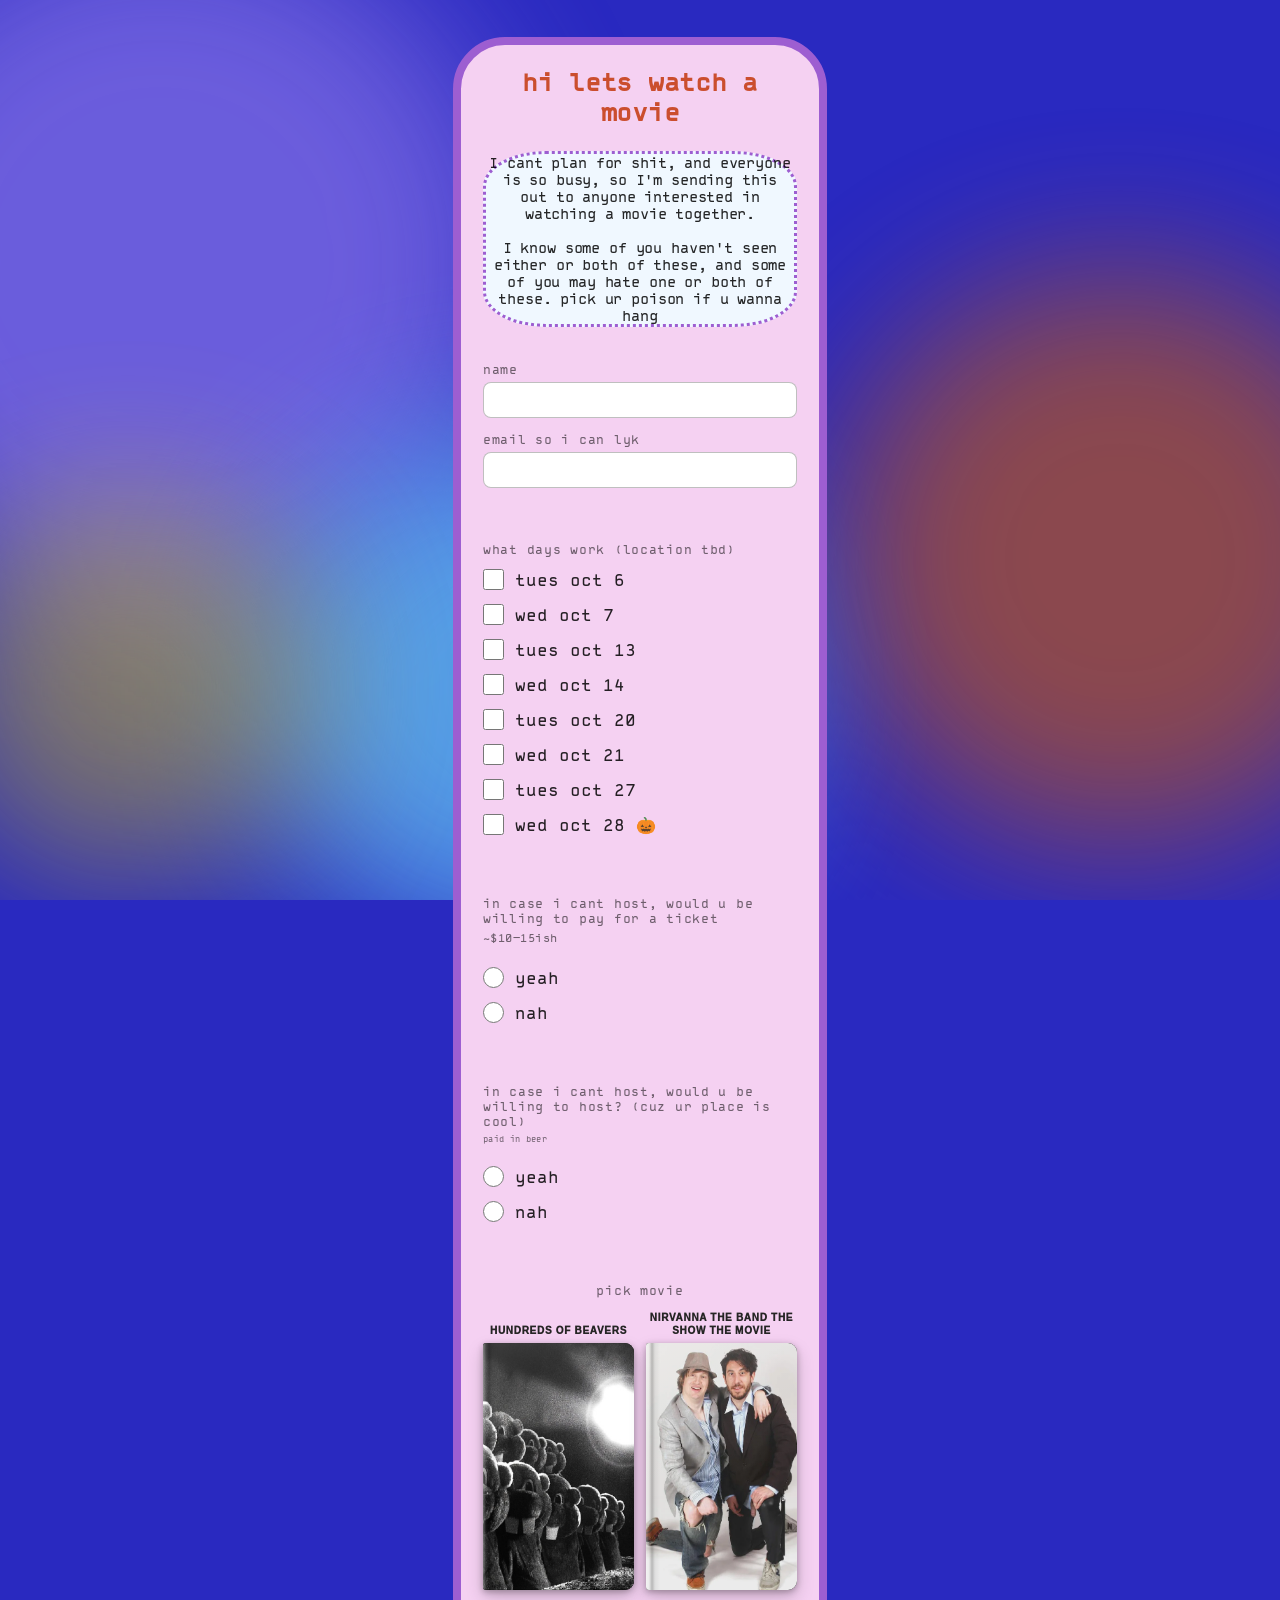
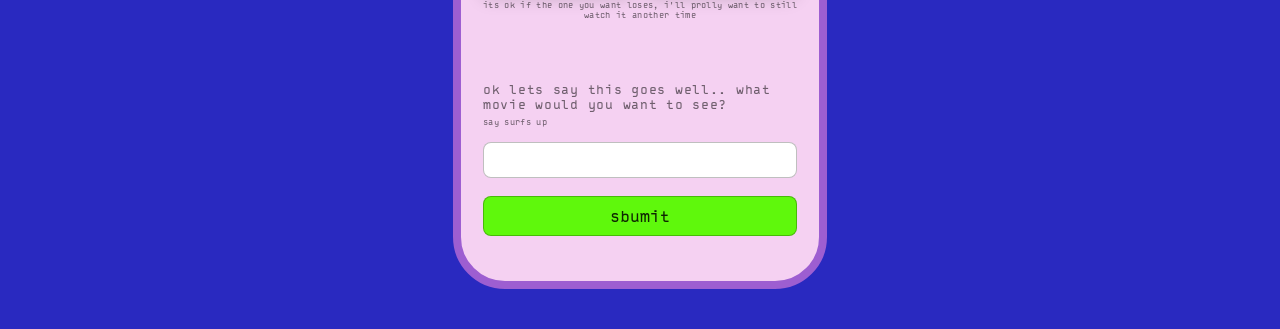
<file: events/index.html>
<!DOCTYPE html>
<html lang="en">
<head>
    <meta charset="UTF-8">
    <meta name="viewport" content="width=device-width, initial-scale=1.0">
    <title>movie night 1</title>

    <!-- Google Analytics GA4 -->
    <script async src="https://www.googletagmanager.com/gtag/js?id=G-HY2PLLJWGS"></script>
    <script>
      window.dataLayer = window.dataLayer || [];
      function gtag(){ dataLayer.push(arguments); }
      gtag('js', new Date());
      gtag('config', 'G-HY2PLLJWGS');
    </script>

    <link rel="icon" type="image/png" href="../img/favicon_design.png">
    <link rel="stylesheet" href="style.css">

    <!-- link previews (imessage, slack, discord, etc.)
         og:image and og:url MUST be absolute - relative paths break previews -->
    <meta name="description" content="pick a day, pick a movie. rsvp for movie night 1">
    <meta property="og:type" content="website">
    <meta property="og:site_name" content="seena.design">
    <meta property="og:title" content="movie night 1">
    <meta property="og:description" content="pick a day, pick a movie. rsvp for movie night 1">
    <meta property="og:url" content="https://www.seena.design/events/">
    <meta property="og:image" content="https://www.seena.design/events/img/socialimage_movienight.png">
    <meta property="og:image:width" content="1201">
    <meta property="og:image:height" content="631">
    <meta property="og:image:alt" content="movie night 1">
    <meta name="twitter:card" content="summary_large_image">

    <style>
        /* ── Form: base ── */
        .event-form {
            /* gap between sections: name/email - days - movies */
            --section-gap: 54px;
            text-align: left;
            font-family: 'TypestarOCR', monospace;
            margin-top: 15px;
        }

        .f-row { margin-bottom: 14px; }

        .f-label,
        .f-legend {
            display: block;
            font-size: 12px;
            letter-spacing: 0.06em;
            color: rgba(0, 0, 0, 0.55);
            margin-bottom: 5px;
        }

        .f-input {
            width: 100%;
            font-family: inherit;
            font-size: 15px;
            padding: 8px 10px;
            border: 1.5px solid rgba(0, 0, 0, 0.25);
            border-radius: 8px;
            background: #fff;
            color: rgba(0, 0, 0, 0.85);
        }

        .f-input:focus-visible {
            outline: 2px solid #9d5ed1;
            outline-offset: 1px;
        }

        .f-group {
            border: none;
            margin: var(--section-gap) 0;
        }

        /* ── Form: date checkboxes (barebones) ── */
        .f-check, .radio {
            display: flex;
            align-items: center;
            gap: 11px;
            font-size: 16px;
            color: rgba(0, 0, 0, 0.85);
            padding: 7px 0;
            cursor: pointer;
        }

        .f-check input, .radio input {
            width: 21px;
            height: 21px;
            flex: none;
            accent-color: #9d5ed1;
            cursor: pointer;
        }

        /* ── Form: movie picker ── */
        .covers {
            display: grid;
            grid-template-columns: 1fr 1fr;
            gap: 12px;
        }

        .cover {
            display: block;
            cursor: pointer;
            -webkit-tap-highlight-color: transparent;
        }

        /* real radio, kept for a11y + keyboard, visually gone */
        .cover input {
            position: absolute;
            opacity: 0;
            width: 1px;
            height: 1px;
            pointer-events: none;
        }

        .cover-title {
            display: flex;
            align-items: flex-end;
            justify-content: center;
            min-height: 3.4em;
            font-family: 'arial';
            font-size: 10px;
            font-weight: 1000;
            line-height: 1.25;
            letter-spacing: 0.07em;
            text-transform: uppercase;
            text-align: center;
            color: rgb(38, 37, 37);
            margin-bottom: 6px;
            transition: color 0.2s;
        }

        .cover-art {
            position: relative;
            display: block;
            aspect-ratio: 492 / 804;
            border-radius: 3px 9px 9px 3px;
            overflow: hidden;
            background: #000;
            box-shadow: 0 2px 6px rgba(0, 0, 0, 0.28),
                        0 8px 18px rgba(0, 0, 0, 0.18);
            transition: transform 0.25s ease, box-shadow 0.25s ease,
                        filter 0.25s ease, opacity 0.25s ease;
        }

        .cover-art img {
            display: block;
            width: 100%;
            height: 100%;
            object-fit: cover;
            /* framing knobs: zoom creates the crop room that x/y shift into.
               keep zoom high enough that the shift never exposes an edge. */
            transform: scale(var(--img-zoom, 1))
                       translate(var(--img-x, 0), var(--img-y, 0));
        }

        /* nudge nirvanna's framing right */
        .cover-art--ntbtstm img {
            --img-zoom: 1.14;
            --img-x: 5%;
        }

        /* plastic case: left hinge/spine + permanent top gloss */
        .cover-art::before {
            content: '';
            position: absolute;
            inset: 0;
            z-index: 2;
            pointer-events: none;
            background:
                linear-gradient(90deg,
                    rgba(255, 255, 255, 0.38) 0px,
                    rgba(255, 255, 255, 0.05) 3px,
                    rgba(0, 0, 0, 0.22) 6px,
                    rgba(0, 0, 0, 0.05) 9px,
                    rgba(0, 0, 0, 0) 14px),
                linear-gradient(160deg,
                    rgba(255, 255, 255, 0.22) 0%,
                    rgba(255, 255, 255, 0.04) 32%,
                    rgba(255, 255, 255, 0) 55%);
        }

        /* the shine sweep */
        .cover-art::after {
            content: '';
            position: absolute;
            top: -60%;
            bottom: -60%;
            left: -40%;
            width: 45%;
            z-index: 3;
            pointer-events: none;
            transform: translateX(-260%) rotate(18deg);
            background: linear-gradient(90deg,
                rgba(255, 255, 255, 0) 0%,
                rgba(255, 255, 255, 0.10) 35%,
                rgba(255, 255, 255, 0.70) 50%,
                rgba(255, 255, 255, 0.10) 65%,
                rgba(255, 255, 255, 0) 100%);
            transition: transform 0.75s cubic-bezier(0.25, 0.6, 0.3, 1);
        }

        .cover:hover .cover-art::after,
        .cover input:focus-visible ~ .cover-art::after,
        .cover input:checked ~ .cover-art::after {
            transform: translateX(520%) rotate(18deg);
        }

        .cover:hover .cover-art {
            transform: translateY(-3px);
            box-shadow: 0 4px 10px rgba(0, 0, 0, 0.30),
                        0 14px 26px rgba(0, 0, 0, 0.22);
        }

        .cover input:checked ~ .cover-art {
            transform: translateY(-3px);
            box-shadow: 0 0 0 3px #9d5ed1,
                        0 4px 10px rgba(0, 0, 0, 0.30),
                        0 14px 26px rgba(0, 0, 0, 0.20);
        }

        .cover input:checked ~ .cover-title {
            color: rgba(195, 55, 12, 0.95);
        }

        .cover input:focus-visible ~ .cover-art {
            outline: 2px solid #9d5ed1;
            outline-offset: 3px;
        }

        /* dim the one you didn't pick */
        .covers:has(input:checked) .cover:not(:has(input:checked)) .cover-art {
            filter: saturate(0.55) brightness(0.82);
            opacity: 0.75;
        }

        /* ── Form: submit ── */
        .f-submit {
            width: 100%;
            font-family: inherit;
            font-size: 15px;
            padding: 10px;
            margin-top: 4px;
            border: 1.5px solid rgba(0, 0, 0, 0.25);
            border-radius: 8px;
            background: #5ff80c;
            color: rgba(0, 0, 0, 0.85);
            cursor: pointer;
        }

        .f-status {
            font-size: 13px;
            text-align: center;
            margin-top: 8px;
            min-height: 1.2em;
            color: rgba(0, 0, 0, 0.6);
        }



        /* ── Form: notes under a legend ── */
        .f-note {
            font-family: inherit;
            font-size: 11px;
            letter-spacing: 0.04em;
            color: rgba(0, 0, 0, 0.55);
            margin-bottom: 8px;
        }

        /* ── Form: failed state ── edit these ── */
        .f-error {
            display: none;
            align-items: center;
            gap: 9px;
            font-family: inherit;
            font-size: 12px;
            letter-spacing: 0.04em;
            color: #c3370c;
            margin-top: 6px;
        }

        /* .is-invalid is added/removed by the validation script below */
        .is-invalid .f-error { display: flex; }

        .f-error-img {
            width: 48px;
            height: auto;
            flex: none;
        }

        .is-invalid .f-error-img { animation: hamter-pop 0.32s ease-out; }

        @keyframes hamter-pop {
            0%   { transform: scale(0.4) rotate(-12deg); opacity: 0; }
            70%  { transform: scale(1.08) rotate(3deg); }
            100% { transform: scale(1) rotate(0); opacity: 1; }
        }

        .is-invalid .f-input {
            border-color: #c3370c;
            background: #fff6f3;
        }

        .is-invalid .f-label,
        .is-invalid .f-legend { color: #c3370c; }

        /* the movie radios are visually hidden, so the error shows on the
           group instead of trying to point at a 1px invisible input */
        .f-group[data-field="movie"].is-invalid .covers {
            outline: 2px dashed #c3370c;
            outline-offset: 8px;
        }

        .f-group[data-field="movie"].is-invalid .f-error { justify-content: center; }

        @media (prefers-reduced-motion: reduce) {
            .cover-art,
            .cover-art::after { transition: none; }
            .is-invalid .f-error-img { animation: none; }
        }
    </style>
</head>
<body>

    <!-- Ambient blob background -->
    <div class="bg-blobs">
        <div class="blob blob-1"></div>
        <div class="blob blob-2"></div>
        <div class="blob blob-3"></div>
        <div class="blob blob-4"></div>
    </div>

    <!-- Card -->
    <div class="card-wrapper">
        <div class="links-card">

            <p class="card-header">hi lets watch a movie</p>
            <div class="card-subtitle"><p> I cant plan for shit, and everyone is so busy, so I'm sending this out to anyone interested in watching a movie together.
            <br><br>I know some of you haven't seen either or both of these, and some of you may hate one or both of these. pick ur poison if u wanna hang
            </p></div>

            <form class="event-form" id="event-form" novalidate>

                <div class="f-row" data-field="fname">
                    <label class="f-label" for="fname">name</label>
                    <input class="f-input" type="text" id="fname" name="fname" required>
                    <p class="f-error">
                        <img class="f-error-img" src="img/dv_hamter.png" alt="" aria-hidden="true">
                        <span class="f-error-msg"></span>
                    </p>
                </div>

                <div class="f-row" data-field="email">
                    <label class="f-label" for="email">email so i can lyk</label>
                    <input class="f-input" type="email" id="email" name="email" required>
                    <p class="f-error">
                        <img class="f-error-img" src="img/dv_hamter.png" alt="" aria-hidden="true">
                        <span class="f-error-msg"></span>
                    </p>
                </div>

                <fieldset class="f-group" data-field="dates" role="group" aria-required="true">
                    <legend class="f-legend">what days work (location tbd)</legend>
                    <label class="f-check"><input type="checkbox" name="dates" value="Tues Oct 6"> tues oct 6</label>
                    <label class="f-check"><input type="checkbox" name="dates" value="Wed Oct 7"> wed oct 7</label>
                    <label class="f-check"><input type="checkbox" name="dates" value="Tues Oct 13"> tues oct 13</label>
                    <label class="f-check"><input type="checkbox" name="dates" value="Wed Oct 14"> wed oct 14</label>
                    <label class="f-check"><input type="checkbox" name="dates" value="Tues Oct 20"> tues oct 20</label>
                    <label class="f-check"><input type="checkbox" name="dates" value="Wed Oct 21"> wed oct 21</label>
                    <label class="f-check"><input type="checkbox" name="dates" value="Tues Oct 27"> tues oct 27</label>
                    <label class="f-check"><input type="checkbox" name="dates" value="Wed Oct 28"> wed oct 28 &#127875;</label>
                    <p class="f-error">
                        <img class="f-error-img" src="img/dv_hamter.png" alt="" aria-hidden="true">
                        <span class="f-error-msg"></span>
                    </p>
                </fieldset>

                <fieldset class="f-group" data-field="money" role="radiogroup" aria-required="true">
                    <legend class="f-legend">in case i cant host, would u be willing to pay for a ticket</legend>
                    <p class="f-note" style="margin-bottom: 15px;">~$10-15ish</p>
                    <label class="radio"><input type="radio" name="money" value="yeah"> yeah</label>
                    <label class="radio"><input type="radio" name="money" value="nah"> nah</label>
                    <p class="f-error">
                        <img class="f-error-img" src="img/dv_hamter.png" alt="" aria-hidden="true">
                        <span class="f-error-msg"></span>
                    </p>
                </fieldset>

                <fieldset class="f-group" data-field="host" role="radiogroup" aria-required="true">
                    <legend class="f-legend">in case i cant host, would u be willing to host? (cuz ur place is cool)</legend>
                    <p class="f-note" style="margin-bottom: 15px; font-size: 8px;">paid in beer</p>
                    <label class="radio"><input type="radio" name="host" value="yeah"> yeah</label>
                    <label class="radio"><input type="radio" name="host" value="nah"> nah</label>
                    <p class="f-error">
                        <img class="f-error-img" src="img/dv_hamter.png" alt="" aria-hidden="true">
                        <span class="f-error-msg"></span>
                    </p>
                </fieldset>

                <fieldset class="f-group" data-field="movie" role="radiogroup" aria-required="true">
                    <legend class="f-legend" style="text-align: center;">pick movie</legend>
                    <div class="covers">

                        <label class="cover">
                            <input type="radio" name="movie" value="hobv" required>
                            <span class="cover-title">hundreds of beavers</span>
                            <span class="cover-art">
                                <img src="img/hobv.png" alt="beavers">
                            </span>
                        </label>

                        <label class="cover">
                            <input type="radio" name="movie" value="ntbtstm">
                            <span class="cover-title">nirvanna the band the show the movie</span>
                            <span class="cover-art cover-art--ntbtstm">
                                <img src="img/ntbtstm.png" alt="ntbtstm">
                            </span>
                        </label>
                    </div>
                    <p class="f-note" style="text-align: center; font-size: 8px; margin-top: 10px;">its ok if the one you want loses, i'll prolly want to still watch it another time</p>
                    <p class="f-error">
                        <img class="f-error-img" src="img/dv_hamter.png" alt="" aria-hidden="true">
                        <span class="f-error-msg"></span>
                    </p>
                </fieldset>

                <div class="f-row" data-field="suggestion">
                    <label class="f-label" for="suggestion">ok lets say this goes well.. what movie would you want to see?</label>
                    <p class="f-note" style="margin-bottom: 15px; font-size: 8px;">say surfs up</p>
                    <input class="f-input" type="text" id="suggestion" name="suggestion">
                </div>

                <button class="f-submit" type="submit">sbumit</button>
                <p class="f-status" id="form-status" role="status"></p>

            </form>

            

        </div>
    </div>


    <script>
        (function () {
            // Zapier Catch Hook. Empty string = skip the POST and just
            // go to submitted.html (useful when testing the page offline).
            const HOOK_URL = 'https://hooks.zapier.com/hooks/catch/26799192/4drdy7u/';

            const form = document.getElementById('event-form');
            const status = document.getElementById('form-status');
            const nameEl = document.getElementById('fname');
            const emailEl = document.getElementById('email');

            const field = (name) => form.querySelector('[data-field="' + name + '"]');
            const picked = (name) => !!form.querySelector('input[name="' + name + '"]:checked');

            // edit the messages here
            const checks = [
                { group: field('fname'), msg: 'gonna need a name',
                  ok: () => nameEl.value.trim() !== '' },
                { group: field('email'), msg: 'gonna need a valid email',
                  // type="email" still gives us format checking under novalidate
                  ok: () => emailEl.value.trim() !== '' && emailEl.checkValidity() },
                { group: field('dates'), msg: 'cmon pick at least one day',
                  ok: () => form.querySelectorAll('input[name="dates"]:checked').length > 0 },
                { group: field('money'), msg: 'yeah or nah ??',
                  ok: () => picked('money') },
                { group: field('host'), msg: 'yeah or nah ?',
                  ok: () => picked('host') },
                { group: field('movie'), msg: 'pick movieeeee',
                  ok: () => picked('movie') }
            ];

            let attempted = false;

            function validate() {
                let valid = true;
                checks.forEach((c) => {
                    const good = c.ok();
                    c.group.classList.toggle('is-invalid', !good);
                    c.group.querySelector('.f-error-msg').textContent = good ? '' : c.msg;
                    c.group.querySelectorAll('input').forEach((i) => {
                        i.setAttribute('aria-invalid', good ? 'false' : 'true');
                    });
                    if (!good) valid = false;
                });
                return valid;
            }

            form.addEventListener('submit', function (e) {
                e.preventDefault();
                attempted = true;

                if (!validate()) {
                    const first = form.querySelector('.is-invalid');
                    if (first) first.scrollIntoView({ behavior: 'smooth', block: 'center' });
                    return;
                }

                if (!HOOK_URL) {
                    window.location.href = 'submitted.html';
                    return;
                }

                const btn = form.querySelector('.f-submit');
                btn.disabled = true;
                status.textContent = 'sending...';

                const movieEl = form.querySelector('input[name="movie"]:checked');
                const dates = Array.prototype.slice
                    .call(form.querySelectorAll('input[name="dates"]:checked'))
                    .map(function (i) { return i.value; })
                    .join(', ');

                // URLSearchParams posts as form-encoded, which is a "simple"
                // request - no CORS preflight, and Zapier splits it into fields
                const body = new URLSearchParams({
                    name: nameEl.value.trim(),
                    email: emailEl.value.trim(),
                    dates: dates,
                    would_pay: form.querySelector('input[name="money"]:checked').value,
                    would_host: form.querySelector('input[name="host"]:checked').value,
                    movie: movieEl.value,
                    movie_title: movieEl.parentElement.querySelector('.cover-title').textContent.trim(),
                    suggestion: document.getElementById('suggestion').value.trim(),
                    submitted_at: new Date().toISOString()
                });

                // one column per date - keys are derived from the checkbox
                // values, so adding a date row here needs no code change
                Array.prototype.forEach.call(
                    form.querySelectorAll('input[name="dates"]'),
                    function (i) {
                        body.append(
                            i.value.toLowerCase().replace(/\s+/g, '_'),
                            i.checked ? 'yes' : ''
                        );
                    }
                );

                fetch(HOOK_URL, { method: 'POST', body: body })
                    .then(function (r) {
                        if (!r.ok) throw new Error('status ' + r.status);
                        window.location.href = 'submitted.html';
                    })
                    .catch(function () {
                        btn.disabled = false;
                        status.textContent = 'didnt send - try again?';
                    });
            });

            // once they've tried to submit, clear errors as they get fixed
            ['input', 'change'].forEach((evt) => {
                form.addEventListener(evt, function () {
                    if (attempted) validate();
                });
            });
        })();
    </script>

</body>
</html>
</file>
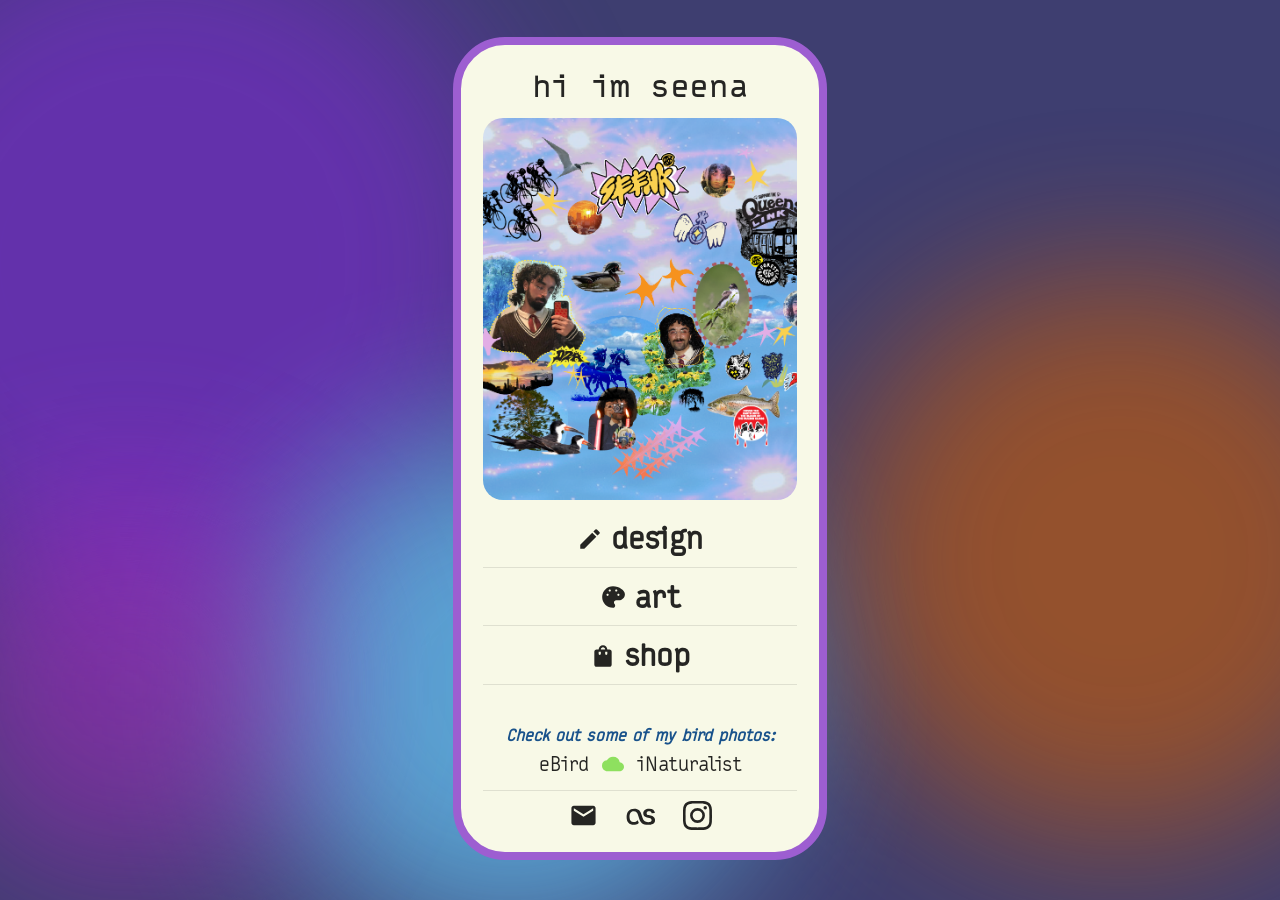
<file: links.html>
<!DOCTYPE html>
<html lang="en">
<head>
    <meta charset="UTF-8">
    <meta name="viewport" content="width=device-width, initial-scale=1.0">
    <title>hi im seena</title>
    <link rel="icon" type="image/png" href="img/favicon_design.png">
    <style>
        @font-face {
            font-family: 'TypestarOCR';
            src: url('fonts/Typestar-OCR.otf') format('opentype');
            font-display: swap;
        }
        @font-face {
            font-family: 'TypestarNormal';
            src: url('fonts/Typestar-Normal.otf') format('opentype');
            font-display: swap;
        }
        @font-face {
            font-family: 'AvenirNext';
            src: url('fonts/Avenir Next.ttc') format('truetype');
            font-display: swap;
        }

        *, *::before, *::after {
            box-sizing: border-box;
            margin: 0;
            padding: 0;
        }

        html, body {
            height: 100%;
            overflow: hidden;
        }

        body {
            background: #3e3e70;
            display: flex;
            justify-content: center;
            align-items: stretch;
            padding: 24px 16px;
            position: relative;
        }

        /* ── Ambient blob background ── */
        .bg-blobs {
            position: fixed;
            inset: 0;
            z-index: 0;
            overflow: hidden;
            pointer-events: none;
        }

        .blob {
            position: absolute;
            border-radius: 50%;
            filter: blur(80px);
            opacity: 0.85;
        }

        .blob-1 {
            width: 55vw;
            height: 55vw;
            background: rgba(140, 38, 235, 0.582);
            top: -10%;
            left: -15%;
            animation: drift-1 16s ease-in-out infinite alternate;
        }
        .blob-2 {
            width: 45vw;
            height: 45vw;
            background: rgba(207, 94, 2, 0.702);
            top: 30%;
            right: -10%;
            animation: drift-2 19s ease-in-out infinite alternate;
        }
        .blob-3 {
            width: 40vw;
            height: 40vw;
            background: rgba(100, 200, 246, 0.862);
            bottom: -5%;
            left: 20%;
            animation: drift-3 14s ease-in-out infinite alternate;
        }
        .blob-4 {
            width: 30vw;
            height: 30vw;
            background: rgba(191, 38, 211, 0.532);
            top: 55%;
            left: -5%;
            animation: drift-4 21s ease-in-out infinite alternate;
        }

        @keyframes drift-1 {
            from { transform: translate(0, 0) scale(1); }
            to   { transform: translate(8vw, 6vh) scale(1.1); }
        }
        @keyframes drift-2 {
            from { transform: translate(0, 0) scale(1); }
            to   { transform: translate(-6vw, -8vh) scale(0.95); }
        }
        @keyframes drift-3 {
            from { transform: translate(0, 0) scale(1); }
            to   { transform: translate(5vw, -5vh) scale(1.08); }
        }
        @keyframes drift-4 {
            from { transform: translate(0, 0) scale(1); }
            to   { transform: translate(7vw, 4vh) scale(1.05); }
        }

        /* ── Card wrapper ── */
        .card-wrapper {
            position: relative;
            z-index: 1;
            width: 100%;
            display: flex;
            justify-content: center;
            align-items: stretch;
        }

        /* ── Card ── */
        .links-card {
            background: #f8f9e7;
            border: 8.5px solid #9d5ed1;
            border-radius: 52px;
            padding: 22px;
            width: 100%;
            max-width: 374px;
            text-align: center;
            display: flex;
            flex-direction: column;
            overflow: hidden;
            flex: 1;
        }

        /* ── Header ── */
        .card-header {
            font-family: 'TypestarOCR', 'Courier New', monospace;
            font-size: 30px;
            font-weight: 500;
            color: rgba(0, 0, 0, 0.85);
            margin-bottom: 14px;
            letter-spacing: -0.01em;
        }

        /* ── Collage image ── */
        .collage-img {
            width: 100%;
            border-radius: 20px;
            display: block;
            margin-bottom: 14px;
            flex: 1 1 0;
            min-height: 0;
            object-fit: cover;
            object-position: top center;
        }

        /* ── Nav links ── */
        .nav-links {
            list-style: none;
            margin: 4px 0 12px;
        }

        .nav-links hr {
            border: none;
            border-top: 1px solid rgba(0, 0, 0, 0.1);
            margin: 8.7px 0;
        }

        .nav-link-item a {
            display: block;
            font-family: 'TypestarNormal', 'Helvetica Neue', sans-serif;
            font-size: 32px;
            font-weight: 700;
            color: rgba(0, 0, 0, 0.85);
            letter-spacing: -0.01em;
            text-decoration: none;
            padding: 2px 0;
            transition: opacity 0.15s;
            -webkit-tap-highlight-color: transparent;
        }

        .nav-link-item a:hover { opacity: 0.6; }

        .link-icon {
            display: inline-flex;
            align-items: center;
            margin-right: 8px;
            vertical-align: middle;
            position: relative;
            top: -2px;
        }
        .link-icon svg {
            width: 26px;
            height: 26px;
        }

        /* ── Bird section ── */
        .bird-section {
            margin: 20px 0 4px;
        }

        .bird-label {
            font-family: 'TypestarNormal', 'Helvetica Neue', sans-serif;
            font-size: 17px;
            font-weight: 700;
            font-style: italic;
            color: rgb(25, 82, 139);
            display: block;
            margin-bottom: 4px;
            line-height: 1.3;
        }

        .bird-links {
            font-family: 'TypestarNormal', 'Helvetica Neue', sans-serif;
            font-size: 21px;
            font-weight: 400;
            color: rgba(0, 0, 0, 0.85);
        }

        .bird-links a {
            color: rgba(0, 0, 0, 0.85);
            text-decoration: none;
            -webkit-tap-highlight-color: transparent;
        }

        .bird-links a:hover { text-decoration: underline; }

        .cloud-icon {
            display: inline-flex;
            align-items: center;
            margin: 0 6px;
            vertical-align: middle;
            position: relative;
            top: -1px;
        }
        .cloud-icon svg {
            width: 22px;
            height: 22px;
        }

        /* ── Social row ── */
        .social-hr {
            border: none;
            border-top: 1px solid rgba(0, 0, 0, 0.1);
            margin: 10px 0;
        }

        .social-row {
            display: flex;
            justify-content: center;
            align-items: center;
            gap: 28px;
        }

        .social-row a {
            color: rgba(0, 0, 0, 0.85);
            text-decoration: none;
            transition: opacity 0.15s;
            display: flex;
            align-items: center;
            -webkit-tap-highlight-color: transparent;
        }

        .social-row a:hover { opacity: 0.6; }
        .social-row a.lastfm-link:hover { opacity: 1; fill: #d51007; }
        .social-row a.lastfm-link:hover svg { fill: #d51007; }

        .social-row svg {
            width: 29px;
            height: 29px;
            fill: rgba(0, 0, 0, 0.85);
        }

        /* ── Desktop ── */
        @media (min-width: 600px) {
            body { padding: 37px 47px 40px; }
        }
    </style>
</head>
<body>

    <!-- Ambient blob background -->
    <div class="bg-blobs">
        <div class="blob blob-1"></div>
        <div class="blob blob-2"></div>
        <div class="blob blob-3"></div>
        <div class="blob blob-4"></div>
    </div>

    <!-- Card -->
    <div class="card-wrapper">
        <div class="links-card">

            <p class="card-header">hi im seena</p>

            <img src="img/links-collage.png" alt="seena" class="collage-img" loading="lazy">

            <ul class="nav-links">
                <li class="nav-link-item">
                    <a href="/index.html" target="_blank">
                        <span class="link-icon">
                            <svg viewBox="0 0 24 24" fill="rgb(37,37,34)" xmlns="http://www.w3.org/2000/svg"><path d="M3 17.25V21h3.75L17.81 9.94l-3.75-3.75L3 17.25zM20.71 7.04a1 1 0 0 0 0-1.41l-2.34-2.34a1 1 0 0 0-1.41 0l-1.83 1.83 3.75 3.75 1.83-1.83z"/></svg>
                        </span>design
                    </a>
                </li>
                <hr>
                <li class="nav-link-item">
                    <a href="/art/index.html" target="_blank">
                        <span class="link-icon">
                            <svg viewBox="0 0 24 24" fill="rgb(37,37,34)" xmlns="http://www.w3.org/2000/svg"><path d="M12 2C6.48 2 2 6.48 2 12s4.48 10 10 10c1.1 0 2-.9 2-2 0-.57-.21-1.08-.54-1.48-.35-.41-.56-.95-.56-1.52 0-1.1.9-2 2-2h2.36c3.1 0 5.74-2.53 5.74-5.64C22.99 6.01 17.95 2 12 2zm-5 9c-.55 0-1-.45-1-1s.45-1 1-1 1 .45 1 1-.45 1-1 1zm2-4c-.55 0-1-.45-1-1s.45-1 1-1 1 .45 1 1-.45 1-1 1zm6 0c-.55 0-1-.45-1-1s.45-1 1-1 1 .45 1 1-.45 1-1 1zm2 4c-.55 0-1-.45-1-1s.45-1 1-1 1 .45 1 1-.45 1-1 1z"/></svg>
                        </span>art
                    </a>
                </li>
                <hr>
                <li class="nav-link-item">
                    <a href="/store.html" target="_blank">
                        <span class="link-icon">
                            <svg viewBox="0 0 24 24" fill="rgb(37,37,34)" xmlns="http://www.w3.org/2000/svg"><path d="M18 6h-2c0-2.21-1.79-4-4-4S8 3.79 8 6H6c-1.1 0-2 .9-2 2v12c0 1.1.9 2 2 2h12c1.1 0 2-.9 2-2V8c0-1.1-.9-2-2-2zm-8 4c0 .55-.45 1-1 1s-1-.45-1-1V8h2v2zm2-6c1.1 0 2 .9 2 2h-4c0-1.1.9-2 2-2zm4 6c0 .55-.45 1-1 1s-1-.45-1-1V8h2v2z"/></svg>
                        </span>shop
                    </a>
                </li>
                <hr>
            </ul>

            <div class="bird-section">
                <span class="bird-label">Check out some of my bird photos:</span>
                <div class="bird-links">
                    <a href="https://media.ebird.org/catalog?unconfirmed=incl&mediaType=photo&userId=USER3040926" target="_blank">eBird</a>
                    <span class="cloud-icon">
                        <svg viewBox="0 0 24 24" fill="rgb(142,224,95)" xmlns="http://www.w3.org/2000/svg"><path d="M19.35 10.04A7.49 7.49 0 0 0 12 4C9.11 4 6.6 5.64 5.35 8.04A5.994 5.994 0 0 0 0 14c0 3.31 2.69 6 6 6h13c2.76 0 5-2.24 5-5 0-2.64-2.05-4.78-4.65-4.96z"/></svg>
                    </span>
                    <a href="https://www.inaturalist.org/people/cnamav" target="_blank">iNaturalist</a>
                </div>
            </div>

            <hr class="social-hr">
            <div class="social-row">
                <a href="mailto:other@seena.design?subject=Contact Req from Site" title="Email">
                    <svg viewBox="0 0 24 24" xmlns="http://www.w3.org/2000/svg">
                        <path d="M20 4H4C2.9 4 2 4.9 2 6v12c0 1.1.9 2 2 2h16c1.1 0 2-.9 2-2V6c0-1.1-.9-2-2-2zm0 4-8 5-8-5V6l8 5 8-5v2z"/>
                    </svg>
                </a>
                <a href="https://www.last.fm/user/cnamav" target="_blank" title="Last.fm" class="lastfm-link">
                    <svg viewBox="0 0 24 24" xmlns="http://www.w3.org/2000/svg" fill="rgba(0,0,0,0.85)">
                        <path d="M10.599 18.241l-.881-2.393s-1.43 1.596-3.572 1.596c-1.896 0-3.244-1.65-3.244-4.293 0-3.381 1.704-4.596 3.381-4.596 2.417 0 3.189 1.567 3.849 3.574l.881 2.669c.881 2.75 2.529 4.955 7.289 4.955 3.408 0 5.741-1.044 5.741-3.796 0-2.225-1.265-3.381-3.629-3.933l-1.757-.385c-1.21-.275-1.566-.77-1.566-1.595 0-.935.742-1.485 1.952-1.485 1.32 0 2.034.494 2.144 1.677l2.748-.33C23.697 7.596 22.211 6.33 19.16 6.33c-3.024 0-4.893 1.43-4.893 3.793 0 1.814.879 2.97 3.079 3.519l1.866.44c1.375.33 1.98.88 1.98 1.87 0 1.1-.99 1.54-2.858 1.54-2.75 0-3.908-1.456-4.573-3.463l-.908-2.696C12.111 8.22 10.432 6.33 6.88 6.33 2.86 6.33.5 8.834.5 13.261c0 4.267 2.2 6.44 5.907 6.44 3.052 0 4.192-1.46 4.192-1.46z"/>
                    </svg>
                </a>
                <a href="https://instagram.com/seena.d2a" target="_blank" title="Instagram">
                    <svg viewBox="0 0 24 24" xmlns="http://www.w3.org/2000/svg">
                        <path d="M12 2.163c3.204 0 3.584.012 4.85.07 3.252.148 4.771 1.691 4.919 4.919.058 1.265.069 1.645.069 4.849 0 3.205-.012 3.584-.069 4.849-.149 3.225-1.664 4.771-4.919 4.919-1.266.058-1.644.07-4.85.07-3.204 0-3.584-.012-4.849-.07-3.26-.149-4.771-1.699-4.919-4.92-.058-1.265-.07-1.644-.07-4.849 0-3.204.013-3.583.07-4.849.149-3.227 1.664-4.771 4.919-4.919 1.266-.057 1.645-.069 4.849-.069zM12 0C8.741 0 8.333.014 7.053.072 2.695.272.273 2.69.073 7.052.014 8.333 0 8.741 0 12c0 3.259.014 3.668.072 4.948.2 4.358 2.618 6.78 6.98 6.98C8.333 23.986 8.741 24 12 24c3.259 0 3.668-.014 4.948-.072 4.354-.2 6.782-2.618 6.979-6.98.059-1.28.073-1.689.073-4.948 0-3.259-.014-3.667-.072-4.947-.196-4.354-2.617-6.78-6.979-6.98C15.668.014 15.259 0 12 0zm0 5.838a6.162 6.162 0 100 12.324 6.162 6.162 0 000-12.324zM12 16a4 4 0 110-8 4 4 0 010 8zm6.406-11.845a1.44 1.44 0 100 2.881 1.44 1.44 0 000-2.881z"/>
                    </svg>
                </a>
            </div>

        </div>
    </div>

</body>
</html>
</file>
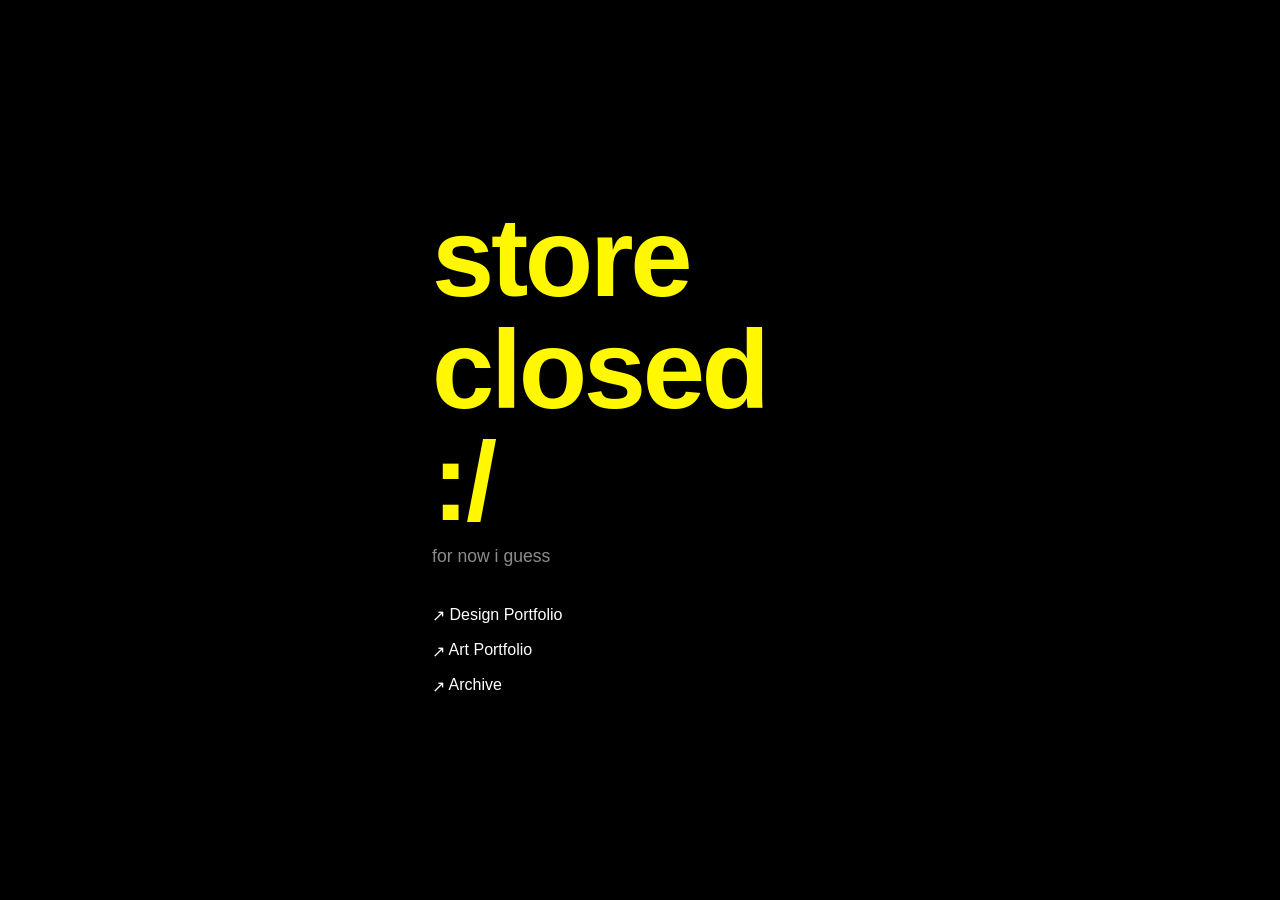
<file: store.html>
<!DOCTYPE html>
<html lang="en">
<head>
    <meta charset="UTF-8">
    <meta name="viewport" content="width=device-width, initial-scale=1.0, maximum-scale=1.0, user-scalable=no, viewport-fit=cover">
    <meta name="robots" content="noindex, nofollow">
    <title>store — seena</title>
    <link rel="icon" type="image/png" sizes="32x32" href="img/favicon_design.png">
    <link rel="apple-touch-icon" sizes="180x180" href="img/slogo_ios.png">
    <link rel="stylesheet" type="text/css" href="css/main.css">
    <link rel="stylesheet" type="text/css" href="css/responsive.css">
    <style>
        body {
            background: #000;
            color: #fff;
            min-height: 100vh;
            display: flex;
            align-items: center;
            justify-content: center;
            margin: 0;
        }
        .error-wrap {
            padding: 2rem;
            max-width: 480px;
            width: 100%;
        }
        .error-code {
            font-size: 7rem;
            font-weight: 700;
            line-height: 1;
            color: var(--yellow, #FFF800);
            margin: 0 0 0.25rem;
            letter-spacing: -0.03em;
        }
        .error-msg {
            font-size: 1.1rem;
            color: rgba(255,255,255,0.55);
            margin: 0 0 2rem;
        }
        .error-links {
            display: flex;
            flex-direction: column;
            gap: 0.6rem;
        }
        .error-links a {
            color: #fff;
            text-decoration: none;
            font-size: 1rem;
            transition: color 0.15s;
        }
        .error-links a:hover {
            color: var(--yellow, #FFF800);
            text-decoration: underline;
        }
    </style>

    <!-- Google Analytics GA4 -->
    <script async src="https://www.googletagmanager.com/gtag/js?id=G-HY2PLLJWGS"></script>
    <script>
      window.dataLayer = window.dataLayer || [];
      function gtag(){ dataLayer.push(arguments); }
      gtag('js', new Date());
      gtag('config', 'G-HY2PLLJWGS');
    </script>
</head>
<body>
    <div class="error-wrap">
        <div class="error-code">store closed :/</div>
        <p class="error-msg">for now i guess</p>
        <nav class="error-links">
            <a href="/"><span class="arr">↗</span> Design Portfolio</a>
            <a href="/art/"><span class="arr">↗</span> Art Portfolio</a>
            <a href="/archive.html"><span class="arr">↗</span> Archive</a>
        </nav>
    </div>
</body>
</html>
</file>
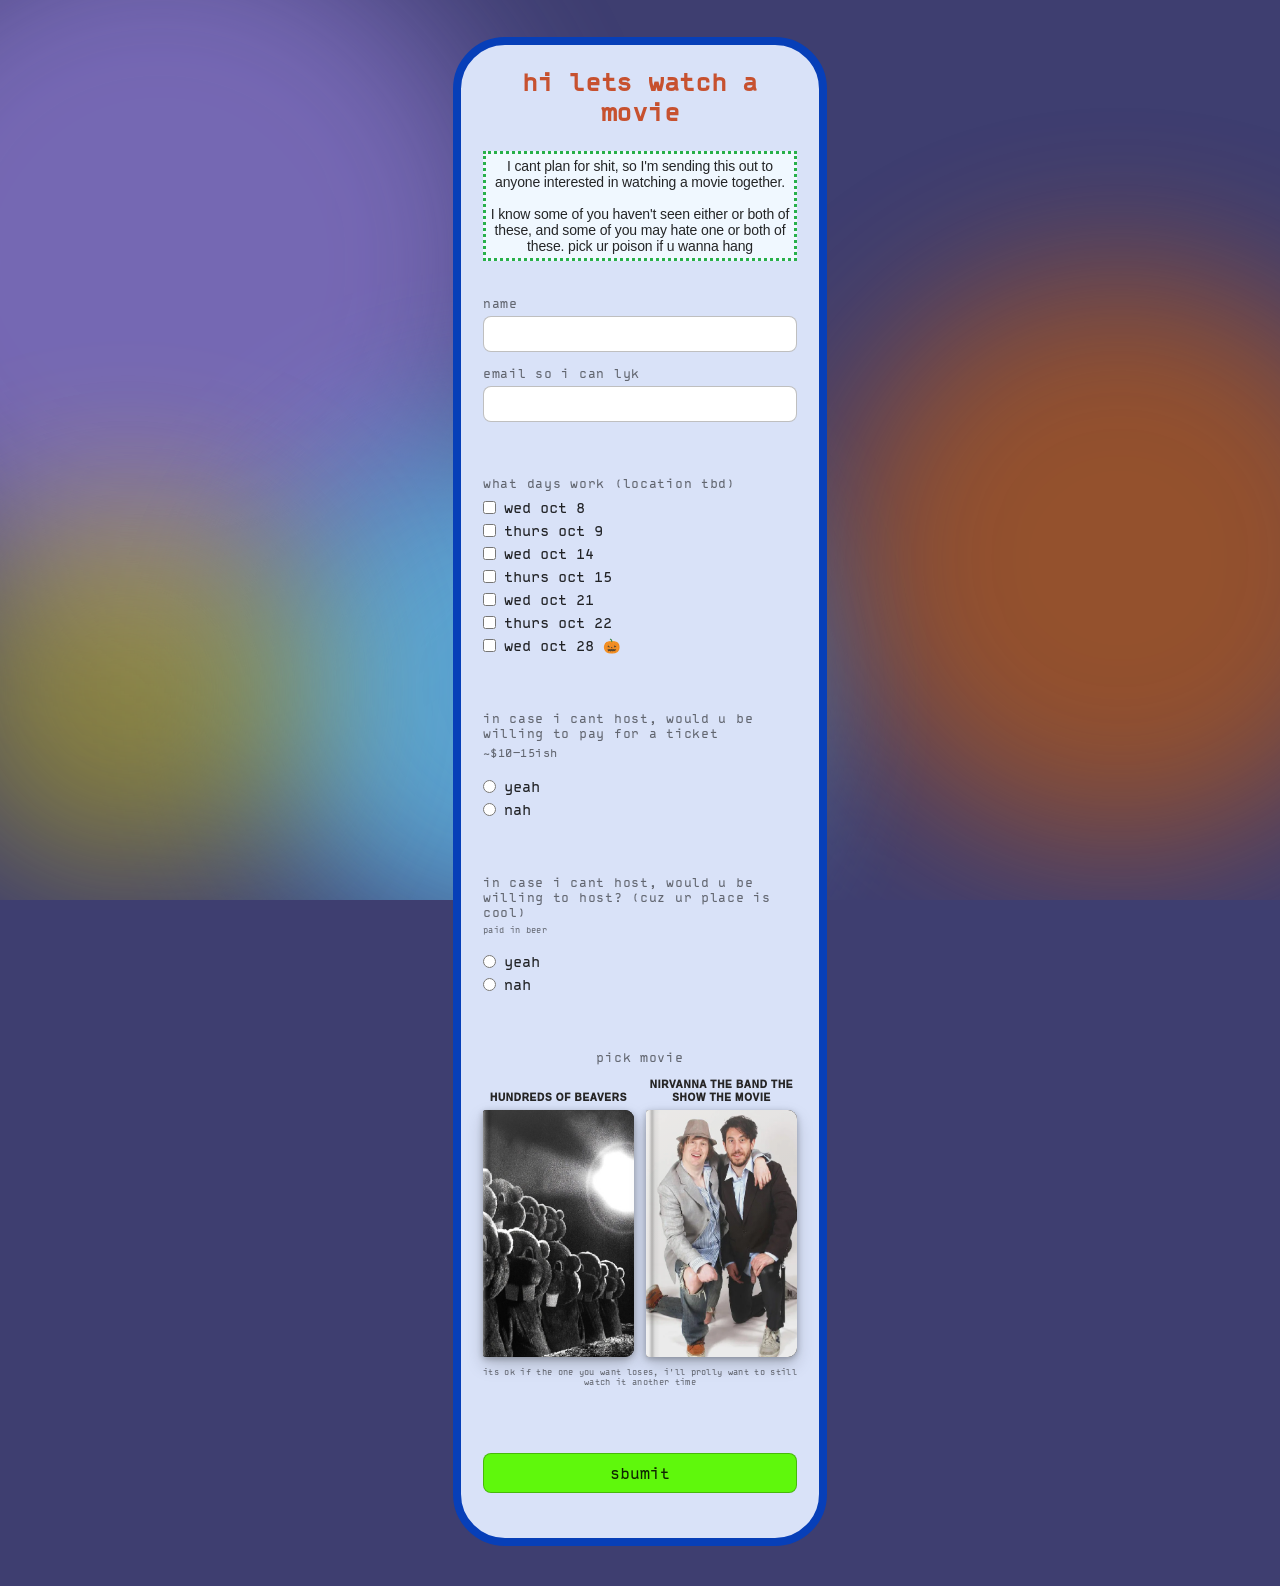
<file: events/event.html>
<!DOCTYPE html>
<html lang="en">
<head>
    <meta charset="UTF-8">
    <meta name="viewport" content="width=device-width, initial-scale=1.0">
    <title>movie day 1</title>
    <link rel="icon" type="image/png" href="../img/favicon_design.png">
    <style>
        @font-face {
            font-family: 'TypestarOCR';
            src: url('../fonts/Typestar-OCR.otf') format('opentype');
            font-display: swap;
        }
        @font-face {
            font-family: 'TypestarNormal';
            src: url('../fonts/Typestar-Normal.otf') format('opentype');
            font-display: swap;
        }
        @font-face {
            font-family: 'AvenirNext';
            src: url('../fonts/Avenir Next.ttc') format('truetype');
            font-display: swap;
        }

        *, *::before, *::after {
            box-sizing: border-box;
            margin: 0;
            padding: 0;
        }

        html, body {
            min-height: 100%;
            overflow-x: hidden;
        }

        body {
            background: #3e3e70;
            display: flex;
            justify-content: center;
            align-items: flex-start;
            padding: 24px 16px;
            position: relative;
        }

        /* ── Ambient blob background ── */
        .bg-blobs {
            position: fixed;
            inset: 0;
            z-index: 0;
            overflow: hidden;
            pointer-events: none;
        }

        .blob {
            position: absolute;
            border-radius: 50%;
            filter: blur(80px);
            opacity: 0.85;
        }

        .blob-1 {
            width: 55vw;
            height: 55vw;
            background: rgba(176, 149, 250, 0.582);
            top: -10%;
            left: -15%;
            animation: drift-1 16s ease-in-out infinite alternate;
        }
        .blob-2 {
            width: 45vw;
            height: 45vw;
            background: rgba(207, 94, 2, 0.702);
            top: 30%;
            right: -10%;
            animation: drift-2 19s ease-in-out infinite alternate;
        }
        .blob-3 {
            width: 40vw;
            height: 40vw;
            background: rgba(100, 200, 246, 0.862);
            bottom: -5%;
            left: 20%;
            animation: drift-3 14s ease-in-out infinite alternate;
        }
        .blob-4 {
            width: 30vw;
            height: 30vw;
            background: rgba(224, 209, 9, 0.532);
            top: 55%;
            left: -5%;
            animation: drift-4 21s ease-in-out infinite alternate;
        }

        @keyframes drift-1 {
            from { transform: translate(0, 0) scale(1); }
            to   { transform: translate(8vw, 6vh) scale(1.1); }
        }
        @keyframes drift-2 {
            from { transform: translate(0, 0) scale(1); }
            to   { transform: translate(-6vw, -8vh) scale(0.95); }
        }
        @keyframes drift-3 {
            from { transform: translate(0, 0) scale(1); }
            to   { transform: translate(5vw, -5vh) scale(1.08); }
        }
        @keyframes drift-4 {
            from { transform: translate(0, 0) scale(1); }
            to   { transform: translate(7vw, 4vh) scale(1.05); }
        }

        /* ── Card wrapper ── */
        .card-wrapper {
            position: relative;
            z-index: 1;
            width: 100%;
            display: flex;
            justify-content: center;
            align-items: flex-start;
        }

        /* ── Card ── */
        .links-card {
            background: #d9e2f8;
            border: 8.5px solid #073fb8;
            border-radius: 52px;
            padding: 22px;
            width: 100%;
            max-width: 374px;
            text-align: center;
            display: flex;
            flex-direction: column;
        }

        /* ── Header ── */
        .card-header {
            font-family: 'TypestarOCR', monospace;
            font-size: 24px;
            font-weight: 1000;
            color: rgba(195, 55, 12, 0.85);
            margin-bottom: 14px;
            letter-spacing: -0.01em;
        }

        .card-subtitle {
            font-family: 'arial', monospace;
            font-size: 14px;
            font-weight: 200;
            color: rgba(0, 0, 0, 0.85);
            margin-bottom: 20px;
            margin-top:10px;
            letter-spacing: -0.01em;
            border-color: #28b04a;
            border-style:dotted;
            background-color: aliceblue;
            padding:4px;
        }


        /* ── Social row ── */
        .social-hr {
            border: none;
            border-top: 1px solid rgba(0, 0, 0, 0.1);
            margin: 10px 0;
        }

        .social-row {
            display: flex;
            justify-content: center;
            align-items: center;
            gap: 28px;
        }

        .social-row a {
            color: rgba(0, 0, 0, 0.85);
            text-decoration: none;
            transition: opacity 0.15s;
            display: flex;
            align-items: center;
            -webkit-tap-highlight-color: transparent;
        }

        .social-row a:hover { opacity: 0.6; }
        .social-row a.lastfm-link:hover { opacity: 1; fill: #d51007; }
        .social-row a.lastfm-link:hover svg { fill: #d51007; }

        .social-row svg {
            width: 29px;
            height: 29px;
            fill: rgba(0, 0, 0, 0.85);
        }


        /* ── Form: base ── */
        .event-form {
            /* gap between sections: name/email - days - movies */
            --section-gap: 54px;
            text-align: left;
            font-family: 'TypestarOCR', monospace;
            margin-top: 15px;
        }

        .f-row { margin-bottom: 14px; }

        .f-label,
        .f-legend {
            display: block;
            font-size: 12px;
            letter-spacing: 0.06em;
            color: rgba(0, 0, 0, 0.55);
            margin-bottom: 5px;
        }

        .f-input {
            width: 100%;
            font-family: inherit;
            font-size: 15px;
            padding: 8px 10px;
            border: 1.5px solid rgba(0, 0, 0, 0.25);
            border-radius: 8px;
            background: #fff;
            color: rgba(0, 0, 0, 0.85);
        }

        .f-input:focus-visible {
            outline: 2px solid #9d5ed1;
            outline-offset: 1px;
        }

        .f-group {
            border: none;
            margin: var(--section-gap) 0;
        }

        /* ── Form: date checkboxes (barebones) ── */
        .f-check, .radio {
            display: flex;
            align-items: center;
            gap: 8px;
            font-size: 14px;
            color: rgba(0, 0, 0, 0.85);
            padding: 3px 0;
            cursor: pointer;
        }

        /* ── Form: movie picker ── */
        .covers {
            display: grid;
            grid-template-columns: 1fr 1fr;
            gap: 12px;
        }

        .cover {
            display: block;
            cursor: pointer;
            -webkit-tap-highlight-color: transparent;
        }

        /* real radio, kept for a11y + keyboard, visually gone */
        .cover input {
            position: absolute;
            opacity: 0;
            width: 1px;
            height: 1px;
            pointer-events: none;
        }

        .cover-title {
            display: flex;
            align-items: flex-end;
            justify-content: center;
            min-height: 3.4em;
            font-family: 'arial';
            font-size: 10px;
            font-weight: 1000;
            line-height: 1.25;
            letter-spacing: 0.07em;
            text-transform: uppercase;
            text-align: center;
            color: rgb(38, 37, 37);
            margin-bottom: 6px;
            transition: color 0.2s;
        }

        .cover-art {
            position: relative;
            display: block;
            aspect-ratio: 492 / 804;
            border-radius: 3px 9px 9px 3px;
            overflow: hidden;
            background: #000;
            box-shadow: 0 2px 6px rgba(0, 0, 0, 0.28),
                        0 8px 18px rgba(0, 0, 0, 0.18);
            transition: transform 0.25s ease, box-shadow 0.25s ease,
                        filter 0.25s ease, opacity 0.25s ease;
        }

        .cover-art img {
            display: block;
            width: 100%;
            height: 100%;
            object-fit: cover;
            /* framing knobs: zoom creates the crop room that x/y shift into.
               keep zoom high enough that the shift never exposes an edge. */
            transform: scale(var(--img-zoom, 1))
                       translate(var(--img-x, 0), var(--img-y, 0));
        }

        /* nudge nirvanna's framing right */
        .cover-art--ntbtstm img {
            --img-zoom: 1.14;
            --img-x: 5%;
        }

        /* plastic case: left hinge/spine + permanent top gloss */
        .cover-art::before {
            content: '';
            position: absolute;
            inset: 0;
            z-index: 2;
            pointer-events: none;
            background:
                linear-gradient(90deg,
                    rgba(255, 255, 255, 0.38) 0px,
                    rgba(255, 255, 255, 0.05) 3px,
                    rgba(0, 0, 0, 0.22) 6px,
                    rgba(0, 0, 0, 0.05) 9px,
                    rgba(0, 0, 0, 0) 14px),
                linear-gradient(160deg,
                    rgba(255, 255, 255, 0.22) 0%,
                    rgba(255, 255, 255, 0.04) 32%,
                    rgba(255, 255, 255, 0) 55%);
        }

        /* the shine sweep */
        .cover-art::after {
            content: '';
            position: absolute;
            top: -60%;
            bottom: -60%;
            left: -40%;
            width: 45%;
            z-index: 3;
            pointer-events: none;
            transform: translateX(-260%) rotate(18deg);
            background: linear-gradient(90deg,
                rgba(255, 255, 255, 0) 0%,
                rgba(255, 255, 255, 0.10) 35%,
                rgba(255, 255, 255, 0.70) 50%,
                rgba(255, 255, 255, 0.10) 65%,
                rgba(255, 255, 255, 0) 100%);
            transition: transform 0.75s cubic-bezier(0.25, 0.6, 0.3, 1);
        }

        .cover:hover .cover-art::after,
        .cover input:focus-visible ~ .cover-art::after,
        .cover input:checked ~ .cover-art::after {
            transform: translateX(520%) rotate(18deg);
        }

        .cover:hover .cover-art {
            transform: translateY(-3px);
            box-shadow: 0 4px 10px rgba(0, 0, 0, 0.30),
                        0 14px 26px rgba(0, 0, 0, 0.22);
        }

        .cover input:checked ~ .cover-art {
            transform: translateY(-3px);
            box-shadow: 0 0 0 3px #9d5ed1,
                        0 4px 10px rgba(0, 0, 0, 0.30),
                        0 14px 26px rgba(0, 0, 0, 0.20);
        }

        .cover input:checked ~ .cover-title {
            color: rgba(195, 55, 12, 0.95);
        }

        .cover input:focus-visible ~ .cover-art {
            outline: 2px solid #9d5ed1;
            outline-offset: 3px;
        }

        /* dim the one you didn't pick */
        .covers:has(input:checked) .cover:not(:has(input:checked)) .cover-art {
            filter: saturate(0.55) brightness(0.82);
            opacity: 0.75;
        }

        /* ── Form: submit ── */
        .f-submit {
            width: 100%;
            font-family: inherit;
            font-size: 15px;
            padding: 10px;
            margin-top: 4px;
            border: 1.5px solid rgba(0, 0, 0, 0.25);
            border-radius: 8px;
            background: #5ff80c;
            color: rgba(0, 0, 0, 0.85);
            cursor: pointer;
        }

        .f-status {
            font-size: 13px;
            text-align: center;
            margin-top: 8px;
            min-height: 1.2em;
            color: rgba(0, 0, 0, 0.6);
        }

        @media (prefers-reduced-motion: reduce) {
            .cover-art,
            .cover-art::after { transition: none; }
        }


        /* ── Form: notes under a legend ── */
        .f-note {
            font-family: inherit;
            font-size: 11px;
            letter-spacing: 0.04em;
            color: rgba(0, 0, 0, 0.55);
            margin-bottom: 8px;
        }

        /* ── Form: yes/no radios ── */
        .radio {
            display: flex;
            align-items: center;
            gap: 8px;
            font-size: 14px;
            color: rgba(0, 0, 0, 0.85);
            padding: 3px 0;
            cursor: pointer;
        }

        /* ── Form: failed state ── edit these ── */
        .f-error {
            display: none;
            align-items: center;
            gap: 9px;
            font-family: inherit;
            font-size: 12px;
            letter-spacing: 0.04em;
            color: #c3370c;
            margin-top: 6px;
        }

        /* .is-invalid is added/removed by the validation script below */
        .is-invalid .f-error { display: flex; }

        .f-error-img {
            width: 34px;
            height: auto;
            flex: none;
        }

        .is-invalid .f-error-img { animation: hamter-pop 0.32s ease-out; }

        @keyframes hamter-pop {
            0%   { transform: scale(0.4) rotate(-12deg); opacity: 0; }
            70%  { transform: scale(1.08) rotate(3deg); }
            100% { transform: scale(1) rotate(0); opacity: 1; }
        }

        .is-invalid .f-input {
            border-color: #c3370c;
            background: #fff6f3;
        }

        .is-invalid .f-label,
        .is-invalid .f-legend { color: #c3370c; }

        /* the movie radios are visually hidden, so the error shows on the
           group instead of trying to point at a 1px invisible input */
        .f-group[data-field="movie"].is-invalid .covers {
            outline: 2px dashed #c3370c;
            outline-offset: 8px;
        }

        .f-group[data-field="movie"].is-invalid .f-error { justify-content: center; }

        @media (prefers-reduced-motion: reduce) {
            .is-invalid .f-error-img { animation: none; }
        }

        /* ── Desktop ── */
        @media (min-width: 600px) {
            body { padding: 37px 47px 40px; }
        }
    </style>
</head>
<body>

    <!-- Ambient blob background -->
    <div class="bg-blobs">
        <div class="blob blob-1"></div>
        <div class="blob blob-2"></div>
        <div class="blob blob-3"></div>
        <div class="blob blob-4"></div>
    </div>

    <!-- Card -->
    <div class="card-wrapper">
        <div class="links-card">

            <p class="card-header">hi lets watch a movie</p>
            <div class="card-subtitle"><p> I cant plan for shit, so I'm sending this out to anyone interested in watching a movie together.
            <br><br>I know some of you haven't seen either or both of these, and some of you may hate one or both of these. pick ur poison if u wanna hang
            </p></div>

            <form class="event-form" id="event-form" novalidate>

                <div class="f-row" data-field="fname">
                    <label class="f-label" for="fname">name</label>
                    <input class="f-input" type="text" id="fname" name="fname" required>
                    <p class="f-error">
                        <img class="f-error-img" src="img/dv_hamter.png" alt="" aria-hidden="true">
                        <span class="f-error-msg"></span>
                    </p>
                </div>

                <div class="f-row" data-field="email">
                    <label class="f-label" for="email">email so i can lyk</label>
                    <input class="f-input" type="email" id="email" name="email" required>
                    <p class="f-error">
                        <img class="f-error-img" src="img/dv_hamter.png" alt="" aria-hidden="true">
                        <span class="f-error-msg"></span>
                    </p>
                </div>

                <fieldset class="f-group" data-field="dates" role="group" aria-required="true">
                    <legend class="f-legend">what days work (location tbd)</legend>
                    <label class="f-check"><input type="checkbox" name="dates" value="Wed Oct 8"> wed oct 8</label>
                    <label class="f-check"><input type="checkbox" name="dates" value="Thurs Oct 9"> thurs oct 9</label>
                    <label class="f-check"><input type="checkbox" name="dates" value="Wed Oct 14"> wed oct 14</label>
                    <label class="f-check"><input type="checkbox" name="dates" value="Thurs Oct 15"> thurs oct 15</label>
                    <label class="f-check"><input type="checkbox" name="dates" value="Wed Oct 21"> wed oct 21</label>
                    <label class="f-check"><input type="checkbox" name="dates" value="Thurs Oct 22"> thurs oct 22</label>
                    <label class="f-check"><input type="checkbox" name="dates" value="Wed Oct 28"> wed oct 28 &#127875;</label>
                    <p class="f-error">
                        <img class="f-error-img" src="img/dv_hamter.png" alt="" aria-hidden="true">
                        <span class="f-error-msg"></span>
                    </p>
                </fieldset>

                <fieldset class="f-group" data-field="money" role="radiogroup" aria-required="true">
                    <legend class="f-legend">in case i cant host, would u be willing to pay for a ticket</legend>
                    <p class="f-note" style="margin-bottom: 15px;">~$10-15ish</p>
                    <label class="radio"><input type="radio" name="money" value="yeah"> yeah</label>
                    <label class="radio"><input type="radio" name="money" value="nah"> nah</label>
                    <p class="f-error">
                        <img class="f-error-img" src="img/dv_hamter.png" alt="" aria-hidden="true">
                        <span class="f-error-msg"></span>
                    </p>
                </fieldset>

                <fieldset class="f-group" data-field="host" role="radiogroup" aria-required="true">
                    <legend class="f-legend">in case i cant host, would u be willing to host? (cuz ur place is cool)</legend>
                    <p class="f-note" style="margin-bottom: 15px; font-size: 8px;">paid in beer</p>
                    <label class="radio"><input type="radio" name="host" value="yeah"> yeah</label>
                    <label class="radio"><input type="radio" name="host" value="nah"> nah</label>
                    <p class="f-error">
                        <img class="f-error-img" src="img/dv_hamter.png" alt="" aria-hidden="true">
                        <span class="f-error-msg"></span>
                    </p>
                </fieldset>

                <fieldset class="f-group" data-field="movie" role="radiogroup" aria-required="true">
                    <legend class="f-legend" style="text-align: center;">pick movie</legend>
                    <div class="covers">

                        <label class="cover">
                            <input type="radio" name="movie" value="hobv" required>
                            <span class="cover-title">hundreds of beavers</span>
                            <span class="cover-art">
                                <img src="img/hobv.png" alt="beavers">
                            </span>
                        </label>

                        <label class="cover">
                            <input type="radio" name="movie" value="ntbtstm">
                            <span class="cover-title">nirvanna the band the show the movie</span>
                            <span class="cover-art cover-art--ntbtstm">
                                <img src="img/ntbtstm.png" alt="ntbtstm">
                            </span>
                        </label>
                    </div>
                    <p class="f-note" style="text-align: center; font-size: 8px; margin-top: 10px;">its ok if the one you want loses, i'll prolly want to still watch it another time</p>
                    <p class="f-error">
                        <img class="f-error-img" src="img/dv_hamter.png" alt="" aria-hidden="true">
                        <span class="f-error-msg"></span>
                    </p>
                </fieldset>

                <button class="f-submit" type="submit">sbumit</button>
                <p class="f-status" id="form-status" role="status"></p>

            </form>

            

        </div>
    </div>


    <script>
        (function () {
            const form = document.getElementById('event-form');
            const status = document.getElementById('form-status');
            const nameEl = document.getElementById('fname');
            const emailEl = document.getElementById('email');

            const field = (name) => form.querySelector('[data-field="' + name + '"]');
            const picked = (name) => !!form.querySelector('input[name="' + name + '"]:checked');

            // edit the messages here
            const checks = [
                { group: field('fname'), msg: 'gonna need a name',
                  ok: () => nameEl.value.trim() !== '' },
                { group: field('email'), msg: 'gonna need a valid email',
                  // type="email" still gives us format checking under novalidate
                  ok: () => emailEl.value.trim() !== '' && emailEl.checkValidity() },
                { group: field('dates'), msg: 'cmon pick at least one day',
                  ok: () => form.querySelectorAll('input[name="dates"]:checked').length > 0 },
                { group: field('money'), msg: 'yeah or nah ??',
                  ok: () => picked('money') },
                { group: field('host'), msg: 'yeah or nah ?',
                  ok: () => picked('host') },
                { group: field('movie'), msg: 'pick movieeeee',
                  ok: () => picked('movie') }
            ];

            let attempted = false;

            function validate() {
                let valid = true;
                checks.forEach((c) => {
                    const good = c.ok();
                    c.group.classList.toggle('is-invalid', !good);
                    c.group.querySelector('.f-error-msg').textContent = good ? '' : c.msg;
                    c.group.querySelectorAll('input').forEach((i) => {
                        i.setAttribute('aria-invalid', good ? 'false' : 'true');
                    });
                    if (!good) valid = false;
                });
                return valid;
            }

            form.addEventListener('submit', function (e) {
                e.preventDefault();
                attempted = true;

                if (!validate()) {
                    const first = form.querySelector('.is-invalid');
                    if (first) first.scrollIntoView({ behavior: 'smooth', block: 'center' });
                    return;
                }

                // TODO: POST to the Zapier catch hook once we have the URL,
                // and only redirect once it resolves
                window.location.href = 'submitted.html';
            });

            // once they've tried to submit, clear errors as they get fixed
            ['input', 'change'].forEach((evt) => {
                form.addEventListener(evt, function () {
                    if (attempted) validate();
                });
            });
        })();
    </script>

</body>
</html>
</file>
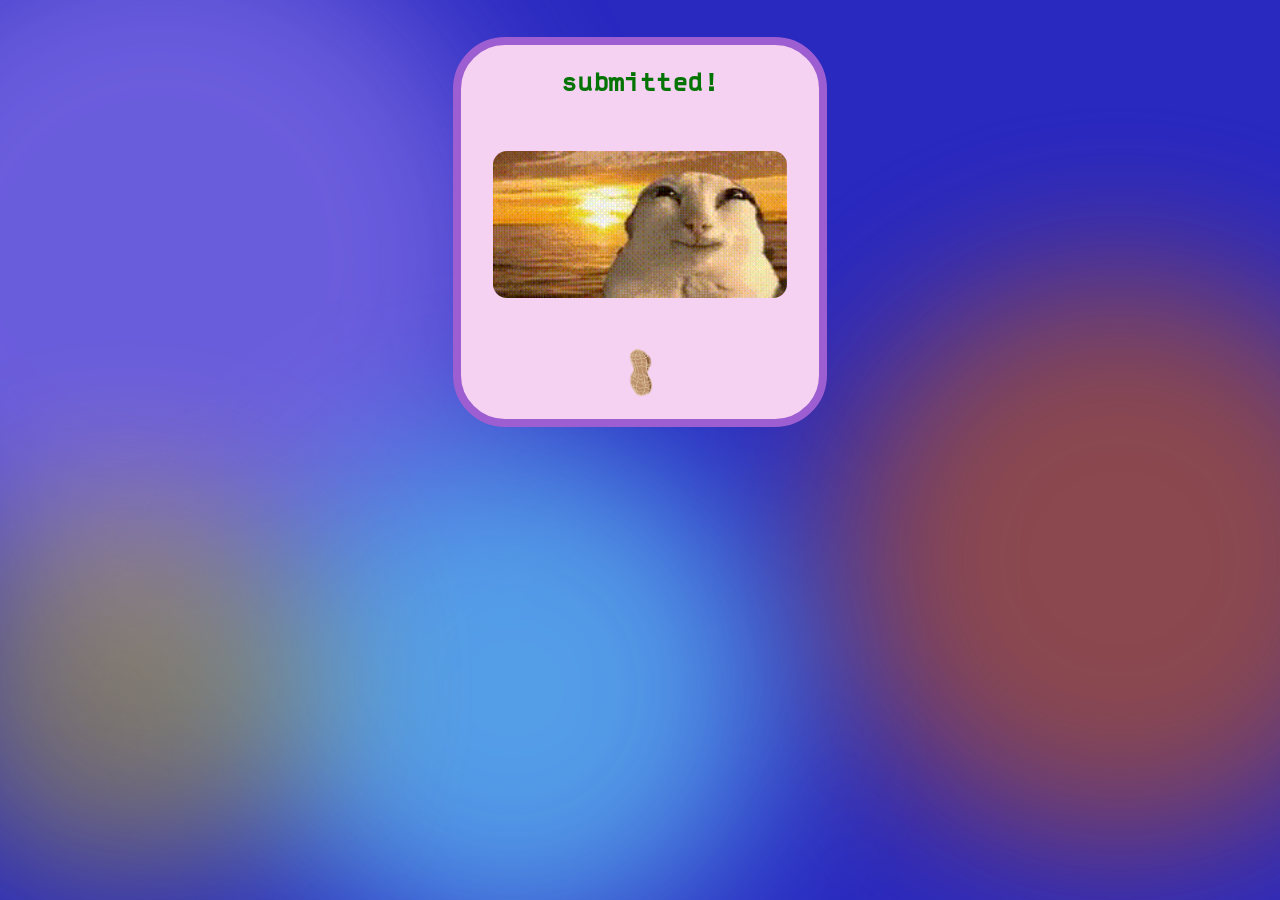
<file: events/submitted.html>
<!DOCTYPE html>
<html lang="en">
<head>
    <meta charset="UTF-8">
    <meta name="viewport" content="width=device-width, initial-scale=1.0">
    <title>submitted!</title>

    <!-- Google Analytics GA4 -->
    <script async src="https://www.googletagmanager.com/gtag/js?id=G-HY2PLLJWGS"></script>
    <script>
      window.dataLayer = window.dataLayer || [];
      function gtag(){ dataLayer.push(arguments); }
      gtag('js', new Date());
      gtag('config', 'G-HY2PLLJWGS');
    </script>

    <link rel="icon" type="image/png" href="../img/favicon_design.png">
    <link rel="preload" as="image" href="img/uv_hamter.png">
    <link rel="stylesheet" href="style.css">
    <style>
        /* ── Sent: the hamster ── edit these ──
           kicked off by the script at the end of <body>, not on load */
        .sent-flash {
            position: fixed;
            inset: 0;
            z-index: 50;
            display: flex;
            align-items: center;
            justify-content: center;
            pointer-events: none;
        }

        .sent-flash img {
            width: 210px;
            max-width: 52vw;
            height: auto;
            /* iOS Safari may not paint until after a navigation settles, so an
               animation started at parse time can finish before you see it.
               .is-playing is added by JS once the page is visible + img decoded. */
            opacity: 0;
        }

        .sent-flash.is-playing img {
            animation: hamter-flash 1.1s cubic-bezier(0.3, 0.7, 0.3, 1) forwards;
        }

        @keyframes hamter-flash {
            0%   { transform: scale(1.4); opacity: 0; }
            12%  { transform: scale(1.3); opacity: 1; }
            45%  { transform: scale(1);   opacity: 1; }
            100% { transform: scale(0.3); opacity: 0; }
        }

        /* ── Sent: the payoff ── edit these ── */
        .sent-body {
            text-align: center;
            /* held back until the hamster is most of the way out */
            opacity: 0;
            animation: sent-in 0.5s ease-out 0.75s forwards;
            margin: 10px;
        }

        .sent-img {
            width: 100%;
            border-radius: 14px;
            display: block;
        }

        @keyframes sent-in {
            from { opacity: 0; transform: translateY(10px); }
            to   { opacity: 1; transform: translateY(0); }
        }

        @media (prefers-reduced-motion: reduce) {
            /* still show him, just fade instead of scaling */
            .sent-flash.is-playing img { animation: hamter-fade 1.1s ease-out forwards; }
            .sent-body { opacity: 1; animation: none; }
        }

        @keyframes hamter-fade {
            0%   { opacity: 0; }
            15%  { opacity: 1; }
            60%  { opacity: 1; }
            100% { opacity: 0; }
        }

        .links-row {
            display: flex;
            justify-content: center;
            align-items: center;
            gap: 28px;
            margin-top: 40px;
        }

        .links-row a {
            color: rgba(0, 0, 0, 0.85);
            text-decoration: none;
            transition: opacity 0.15s;
            display: flex;
            align-items: center;
            -webkit-tap-highlight-color: transparent;
        }

        .links-row a:hover { opacity: 0.6; }

        .links-row img {
            height: 49px;
            transform-origin: 50% 85%;
            animation: peanut-wiggle 2.8s ease-in-out infinite;
        }

        /* pauses on hover so it holds still while you aim at it */
        .links-row a:hover img { animation-play-state: paused; }

        @keyframes peanut-wiggle {
            0%, 62%, 100% { transform: rotate(0deg); }
            68%  { transform: rotate(-9deg); }
            74%  { transform: rotate(7deg); }
            80%  { transform: rotate(-5deg); }
            86%  { transform: rotate(3deg); }
            92%  { transform: rotate(-1.5deg); }
        }

        @media (prefers-reduced-motion: reduce) {
            .links-row img { animation: none; }
        }
    </style>
</head>
<body>

    <!-- Ambient blob background -->
    <div class="bg-blobs">
        <div class="blob blob-1"></div>
        <div class="blob blob-2"></div>
        <div class="blob blob-3"></div>
        <div class="blob blob-4"></div>
    </div>

    <!-- thumbs up, then gone -->
    <div class="sent-flash" id="sent-flash" aria-hidden="true">
        <img src="img/uv_hamter.png" alt="">
    </div>

    <!-- Card -->
    <div class="card-wrapper">
        <div class="links-card">

            <p class="card-header" style="color:rgb(3, 116, 3);">submitted!</p>

            <div class="sent-body">
                <img class="sent-img" src="img/IMG_8831.GIF" alt="blink cat" style="margin-top:30px">
            </div>

            <div class="links-row">
                <a href="https://media.ebird.org/catalog?unconfirmed=incl&mediaType=photo&userId=USER3040926" target="_blank"><img src="img/peanut.png" alt="peanut"></a>
            </div>

        </div>
    </div>


    <script>
        // pageshow (not load) so this also fires on iOS back-forward cache restores
        window.addEventListener('pageshow', function () {
            var wrap = document.getElementById('sent-flash');
            var img = wrap.querySelector('img');

            function play() {
                wrap.classList.remove('is-playing');
                void wrap.offsetWidth;            // restart if replayed
                wrap.classList.add('is-playing');
            }

            function whenVisible() {
                if (document.visibilityState === 'hidden') {
                    document.addEventListener('visibilitychange', whenVisible, { once: true });
                    return;
                }
                requestAnimationFrame(function () { requestAnimationFrame(play); });
            }

            if (img.complete && img.naturalWidth) whenVisible();
            else img.addEventListener('load', whenVisible, { once: true });
        });
    </script>

</body>
</html>
</file>
<file: events/style.css>
/* Shared shell for the event pages: fonts, blobs, card.
   Page-specific styles stay inline in index.html / submitted.html.
   Paths are relative to this file, which lives in events/. */

@font-face {
    font-family: 'TypestarOCR';
    src: url('../fonts/Typestar-OCR.otf') format('opentype');
    font-display: swap;
}
@font-face {
    font-family: 'TypestarNormal';
    src: url('../fonts/Typestar-Normal.otf') format('opentype');
    font-display: swap;
}
@font-face {
    font-family: 'AvenirNext';
    src: url('../fonts/Avenir Next.ttc') format('truetype');
    font-display: swap;
}

*, *::before, *::after {
    box-sizing: border-box;
    margin: 0;
    padding: 0;
}

html, body {
    min-height: 100%;
    overflow-x: hidden;
}

body {
            background: #2929c0;
            display: flex;
            justify-content: center;
            align-items: flex-start;
            padding: 24px 16px;
            position: relative;
        }

        /* ── Ambient blob background ── */
        .bg-blobs {
            position: fixed;
            inset: 0;
            z-index: 0;
            overflow: hidden;
            pointer-events: none;
        }

        .blob {
            position: absolute;
            border-radius: 50%;
            filter: blur(80px);
            opacity: 0.85;
        }

        .blob-1 {
            width: 55vw;
            height: 55vw;
            background: rgba(176, 149, 250, 0.582);
            top: -10%;
            left: -15%;
            animation: drift-1 16s ease-in-out infinite alternate;
        }
        .blob-2 {
            width: 45vw;
            height: 45vw;
            background: rgba(207, 94, 2, 0.702);
            top: 30%;
            right: -10%;
            animation: drift-2 19s ease-in-out infinite alternate;
        }
        .blob-3 {
            width: 40vw;
            height: 40vw;
            background: rgba(100, 200, 246, 0.862);
            bottom: -5%;
            left: 20%;
            animation: drift-3 14s ease-in-out infinite alternate;
        }
        .blob-4 {
            width: 30vw;
            height: 30vw;
            background: rgba(224, 209, 9, 0.532);
            top: 55%;
            left: -5%;
            animation: drift-4 21s ease-in-out infinite alternate;
        }

        @keyframes drift-1 {
            from { transform: translate(0, 0) scale(1); }
            to   { transform: translate(8vw, 6vh) scale(1.1); }
        }
        @keyframes drift-2 {
            from { transform: translate(0, 0) scale(1); }
            to   { transform: translate(-6vw, -8vh) scale(0.95); }
        }
        @keyframes drift-3 {
            from { transform: translate(0, 0) scale(1); }
            to   { transform: translate(5vw, -5vh) scale(1.08); }
        }
        @keyframes drift-4 {
            from { transform: translate(0, 0) scale(1); }
            to   { transform: translate(7vw, 4vh) scale(1.05); }
        }

/* ── Card wrapper ── */
.card-wrapper {
    position: relative;
    z-index: 1;
    width: 100%;
    display: flex;
    justify-content: center;
    align-items: flex-start;
}

/* ── Card ── */
.links-card {
    background: #f5d1f2;
    border: 8.5px solid #9d5ed1;
    border-radius: 52px;
    padding: 22px;
    width: 100%;
    max-width: 374px;
    text-align: center;
    display: flex;
    flex-direction: column;
}

/* ── Header ── */
.card-header {
    font-family: 'TypestarOCR', monospace;
    font-size: 24px;
    font-weight: 1000;
    color: rgba(195, 55, 12, 0.85);
    margin-bottom: 14px;
    letter-spacing: -0.01em;
}

.card-subtitle {
    font-family: 'TypestarOCR', monospace;
    font-size: 14px;
    font-weight: 200;
    color: rgba(0, 0, 0, 0.85);
    margin-bottom: 20px;
    margin-top:10px;
    letter-spacing: -0.01em;
    border-color: #9d5ed1;
    border-style:dotted;
    border-radius: 20%;
    background-color: aliceblue;
}

/* ── Desktop ── */
        @media (min-width: 600px) {
            body { padding: 37px 47px 40px; }
        }
</file>
<file: css/main.css>
@font-face {
            font-family: 'TypestarOCR';
            src: url('../fonts/Typestar-OCR.otf') format('opentype');
            font-display: swap;
        }

        /* CSS Variables */
        :root {
            --black: #171717;
            --white: #ffffff;
            --yellow: #FFF800;
            --yellow-light: #FFF246;
            --gray: #666666;
            --gray-light: #f8f8f8;
            --transition: 0.3s ease;
        }
        
        /* Reset & Base */
        * {
            margin: 0;
            padding: 0;
            box-sizing: border-box;
        }
        
        html {
            scroll-behavior: auto;
            -webkit-overflow-scrolling: touch;
        }
        
        body {
            font-family: -apple-system, BlinkMacSystemFont, 'Segoe UI', Roboto, sans-serif;
            line-height: 1.6;
            color: var(--white);
            background-color: var(--black);
            overflow-x: hidden;
            -webkit-font-smoothing: antialiased;
            -moz-osx-font-smoothing: grayscale;
        }
        
        /* Snap Sections */
        .snap-section {
            min-height: 100vh;
            height: 100vh;
            display: flex;
            flex-direction: column;

            justify-content: center;
            padding: 40px 20px;
            position: relative;
            overflow: hidden;
        }
        
        .container {
            max-width: 1400px;
            margin: 0 auto;
            width: 90%;
        }
        
        /* Intro Section - Two Column Layout */
        .intro {
            padding-top: 110px;
            display: flex;
            flex-direction: column;
            justify-content: top;
            min-height: 100vh;
        }
        
        .intro-grid {
            display: grid;
            grid-template-columns: 1fr 30%;
            align-items: start;
			width: 95%;
        }
        
        /* Left Column: Logo */
        .intro-left {
            position: sticky;
            top: 60px;
			width: 75%;
        }
        
        .logo-link {
            text-decoration: none;
            display: inline-block;
        }

        .logo-container {
            display: inline-block;
            height: clamp(300px, 42vh, 480px);
            transition: opacity 0.5s ease, transform 0.5s ease;
        }

        .logo-image {
            height: 100%;
            width: auto;
            display: block;
            filter: drop-shadow(0 0 2px rgba(255,255,255,0.12)) drop-shadow(0 3px 8px rgba(40,40,40,0.7));
        }

        /* Intro logo fades out on scroll */
        .logo-container.scrolled-away {
            opacity: 0;
            transform: scale(0.75) translateY(-16px);
            pointer-events: none;
        }

        /* Sticky nav header */
        .site-header {
            position: fixed;
            top: 0;
            left: 0;
            right: 0;
            z-index: 500;
            padding: 20px 28px;
            opacity: 0;
            pointer-events: none;
            transition: opacity 0.5s ease;
        }

        .site-header.visible {
            opacity: 1;
            pointer-events: none; /* only the logo link itself is clickable */
        }

        .header-logo {
            height: 86px;
            width: auto;
            display: block;
            transition: opacity 0.25s ease;
            filter: drop-shadow(0 0 2px rgba(255,255,255,0.12)) drop-shadow(0 3px 8px rgba(40,40,40,0.7));
        }

        #headerLogoLink {
            display: inline-block;
            pointer-events: auto;
        }

        #headerLogoLink:hover .header-logo {
            opacity: 0.75;
        }
        
        /* Right Column: Content */
        .intro-right {
            display: flex;
            flex-direction: column;
            gap: 60px;
			float:right;
        }
        
        .intro-header-links {
            display: flex;
            gap: 40px;
            align-items: flex-start;
        }
        
        .header-link {
            color: var(--white);
            text-decoration: none;
            font-family: monospace;
            font-size: 1.2rem;
            letter-spacing: 1px;
            transition: all var(--transition);
        }
        
        .header-link:hover {
            color: var(--yellow);
            text-decoration: underline;
        }

        /* Arrow icon — larger than surrounding text, always sans-serif */
        .arr {
            font-size: inherit;
            font-family: -apple-system, BlinkMacSystemFont, 'Segoe UI', Roboto, sans-serif;
            line-height: 0;
            vertical-align: -0.08em;
            display: inline-block;
        }

        /* Description */
        .intro-description {
            max-width: 600px;
			font-weight: bold !important;
        }
        
        .description {
            font-size: 1.2rem;
            color: var(--gray);
            line-height: 1.3;
            font-weight: 500;
            letter-spacing: -0.01em;
        }
        
        /* Contact Links */
        .intro-contact {
            display: flex;
            gap: 40px;
            flex-wrap: wrap;
        }
        
        .contact-link {
            color: var(--white);
            text-decoration: none;
            font-family: monospace;
            font-size: 1.1rem;
            letter-spacing: 1px;
            transition: all var(--transition);
        }
        
        .contact-link:hover {
            color: var(--yellow);
            text-decoration: underline;
        }
        
        /* Scroll Instructions */
        .scroll-instructions {
            margin-top: 40px;
        }
        
        .scroll-text {
            font-family: monospace;
            font-size: 3rem;
            color: var(--yellow);
            text-transform: uppercase;
            letter-spacing: 2px;
            margin-bottom: 20px;
        }
        
        kbd {
            font-family: monospace;
            font-size: 1.2rem;
            color: var(--white);
            background: rgba(255, 255, 255, 0.1);
            padding: 8px 16px;
            border-radius: 4px;
            min-width: 50px;
            text-align: center;
            display: inline-block;
        }


        
        /* Project Sections */
        .project-section {
            border-top: 1px solid rgba(255, 255, 255, 0.1);
        }
        
        .project-header {
            display: flex;
            justify-content: space-between;
            align-items: flex-start;
            margin-bottom: 40px;
            flex-wrap: wrap;
            gap: 20px;
        }
        
        .project-title {
            font-family: monospace;
            font-size: clamp(2.5rem, 6vw, 4rem);
            line-height: 1;
            font-weight: bold;
            text-transform: uppercase;
            letter-spacing: -0.02em;
        }
        
        .project-meta {
            display: flex;
            gap: 40px;
            text-align: right;
        }
        
        .project-tag {
            font-family: monospace;
            font-size: 1.2rem;
            color: white;
            text-transform: uppercase;
            letter-spacing: 1px;
        }
        
        .project-year {
            font-family: monospace;
            font-size: 1.2rem;
            color: var(--gray);
        }
        

                /* Full-width Images - 90% width */
        .project-images {
            width: 100%;
            margin: 0 auto 40px;
            display: flex;
            flex-direction: column;
            gap: 30px;
        }
        
        .project-image {
            width: 100%;

            height: auto;
            min-height: 400px;
            max-height: 800px;
            background: #333;
            display: flex;
            align-items: center;
            justify-content: center;
            color: var(--white);
            font-family: monospace;
            font-size: 1.2rem;
            position: relative;
            overflow: hidden;
        }
        
        .project-image::after {
            content: '';
            position: absolute;
            top: 0;
            left: 0;
            right: 0;
            bottom: 0;
            background: linear-gradient(45deg, rgba(255, 248, 0, 0.1), transparent);
            opacity: 0;
            transition: opacity var(--transition);
        }
        
        .project-image:hover::after {
            opacity: 1;
        }
        
        /* Carousel Wrapper */
        .carousel-wrapper {
            position: relative;
            margin: 0 auto 40px;
        }

        /* Key Hint */
        .key-hint {
            position: fixed;
            bottom: 30px;
            right: 30px;
            color: #dfdada;
            font-family: monospace;
            font-size: 0.75rem;
            letter-spacing: 1px;
            opacity: 0;
            pointer-events: none;
            transition: opacity 0.6s ease;
            z-index: 1000;
        }

        .key-hint.visible {
            opacity: 0.75;
        }

        /* Gallery Carousel - 90% width */
        .carousel-container {
            width: 100%;
            margin: 0 auto;
            overflow-x: scroll;
            overflow-y: hidden;
            scrollbar-width: thin;
            scrollbar-color: var(--yellow) var(--black);
            -webkit-overflow-scrolling: touch;
            cursor: grab;
        }
        
        .carousel-container:active {
            cursor: grabbing;
        }
        
        .carousel-container::-webkit-scrollbar {
            height: 8px;
        }
        
        .carousel-container::-webkit-scrollbar-track {
            background: var(--black);
        }
        
        .carousel-container::-webkit-scrollbar-thumb {
            background-color: var(--yellow);
            border-radius: 4px;
        }
        
        .carousel {
            display: flex;
            gap: 20px;
            padding: 0 0 20px 0;
            min-width: min-content;
        }
        
        .carousel-image-link {
            text-decoration: none;
            display: inline-block;
            flex: 0 0 auto;
            position: relative;
            outline: none;
        }

        #headerLogoLink:focus,
        #headerLogoLink:active {
            outline: none !important;
        }
        
        .carousel-image {
            width: 1080px; /* Shrunk by 100px */
            height: auto;
            object-fit: contain;
            display: block;
            position: relative;
            overflow: hidden;
            transition: transform var(--transition);
            background: #222;
        }
        
        .carousel-image-link:hover .carousel-image {
            opacity: 0.85;
        }
        
        .carousel-placeholder {
            width: 1080px; /* Shrunk by 100px */
            height: 475px; /* Shrunk proportionally, maintaining 3:4 ratio */
            background: #222;
            display: flex;
            align-items: center;
            justify-content: center;
            color: var(--white);
            font-family: monospace;
            font-size: 1.2rem;
            position: relative;
            overflow: hidden;
            transition: transform var(--transition);
        }
        
        .carousel-image-link:hover .carousel-placeholder {
            opacity: 0.85;
        }
        
        /* Carousel Navigation */
        .carousel-nav {
            display: flex;
            justify-content: center;
            gap: 10px;
            margin-top: 20px;
        }
        
        .carousel-dot {
            width: 10px;
            height: 10px;
            border-radius: 50%;
            background: var(--gray);
            border: none;
            cursor: pointer;
            transition: all var(--transition);
        }
        
        .carousel-dot.active {
            background: var(--yellow);
            transform: scale(1.2);
        }
        
        .carousel-dot:hover {
            background: var(--yellow-light);
        }
        
        .project-description {
            display: grid;
            grid-template-columns: 2fr 1fr;
            gap: 40px;
            font-size: 1.2rem;
            line-height: 1.3;
        }
        
        .project-credits {
            font-family: 'TypestarOCR', 'Courier New', monospace;
            font-size: 0.9rem;
            color: var(--gray);
            line-height: 1.4;
        }

        /* Links within project descriptions */
        .project-description a {
            color: inherit;
            font-family: inherit;
            font-size: inherit;
            font-weight: inherit;
            text-decoration: none;
        }

        .project-description a:hover {
            color: var(--yellow);
            text-decoration: underline;
        }
        

        
        /* Scroll Indicator */
        .scroll-indicator {
            position: fixed;
            bottom: 30px;
            right: 30px;
            color: var(--yellow);
            font-family: monospace;
            font-size: 1.4rem;
            font-weight: bold;
            font-style: normal;
            text-transform: uppercase;
            letter-spacing: 2px;
            display: flex;
            align-items: center;
            gap: 10px;
            z-index: 1000;
            transition: opacity 0.5s ease;
        }

        .scroll-indicator.hidden {
            opacity: 0;
            pointer-events: none;
        }

        .scroll-arrow {
            width: 34px;
            height: 34px;
            flex-shrink: 0;
            animation: arrowPulse 1.8s ease-in-out infinite;
        }

        @keyframes arrowPulse {
            0%, 100% { transform: translateY(0); opacity: 1; }
            50% { transform: translateY(5px); opacity: 0.5; }
        }
        
        /* Remove all background hover coloring */
        a:hover {
            background-color: transparent !important;
        }

        /* prevent image drag (interferes with carousel scroll) */
        img {
            -webkit-user-drag: none;
            -webkit-user-select: none;
            user-select: none;
        }
        
        /* Specific hover styles for different link types */
        .header-link:hover,
        .contact-link:hover {
            color: var(--yellow) !important;
            text-decoration: underline !important;
            text-decoration-color: var(--yellow);
            text-underline-offset: 4px;
        }
        
        /*::selection {
            background-color: var(--yellow);
            color: var(--black);
        }*/
        
        /* Lightbox arrows — desktop only, outside image, low opacity */
        .lightbox-nav {
            position: absolute;
            top: 50%;
            transform: translateY(-50%);
            background: none;
            border: none;
            color: var(--white);
            font-size: 3rem;
            cursor: pointer;
            opacity: 0.25;
            transition: opacity var(--transition);
            padding: 20px;
            z-index: 2100;
        }

        .lightbox-nav:hover {
            opacity: 0.8;
        }

        .lightbox-prev { left: 20px; }
        .lightbox-next { right: 20px; }

        .lightbox-hint {
            color: var(--gray);
            font-family: monospace;
            font-size: 0.7rem;
            letter-spacing: 1px;
            text-align: center;
            margin-top: 12px;
            opacity: 0.6;
        }

        /* Responsive - Tablet & Mobile */
        @media (max-width: 768px) {
            .snap-section {
                height: auto;
                min-height: 100svh;
                padding: 24px 15px;
                justify-content: flex-start;
            }
            
            /* Landscape mode adjustments - Prevent zooming */
            @media (orientation: landscape) {
                html, body {
                    height: 100%;
                    overflow-x: hidden;
                    -webkit-text-size-adjust: 100%;
                    -ms-text-size-adjust: 100%;
                    text-size-adjust: 100%;
                }
                
                .snap-section {
                    min-height: 100vh;
                    height: 100vh;
                    padding: 15px 20px;
                    overflow-y: auto;
                    -webkit-overflow-scrolling: touch;
                }
                
                .container {
                    width: 100%;
                    max-width: none;
                }
                
                .intro {
                    padding-top: 15px;
                    justify-content: center;
                }
                
                .intro-grid {
                    gap: 20px;
                    width: 100%;
                    grid-template-columns: 1fr;
                    align-items: center;
                }
                
                .logo-container {
                    width: 50vw;
                    max-width: 280px;
                    margin: 0 auto;
                }
                
                .logo-image {
                    max-height: 140px;
                    width: auto;
                    height: auto;
                }
                
                .intro-right {
                    gap: 25px;
                }
                
                .intro-header-links {
                    gap: 25px;
                    justify-content: center;
                }
                
                .header-link {
                    font-size: 1rem;
                    white-space: nowrap;
                }
                
                .intro-description {
                    text-align: center;
                }
                
                .description {
                    font-size: 1.1rem;
                    line-height: 1.4;
                    max-width: 90%;
                    margin: 0 auto;
                }
                
                .intro-contact {
                    gap: 25px;
                    justify-content: center;
                }
                
                .contact-link {
                    font-size: 1rem;
                }
                
                .project-title {
                    font-size: 1.8rem;
                }
                
                .project-description {
                    font-size: 1rem;
                    line-height: 1.4;
                }
                
                /* Carousel adjustments for landscape */
                .carousel-image {
                    width: 70vw;
                    height: 50vw;
                }
                
                /* Adjust for very short landscape screens */
                @media (max-height: 400px) {
                    .snap-section {
                        padding: 10px 15px;
                    }
                    
                    .logo-container {
                        width: 45vw;
                        max-width: 220px;
                    }
                    
                    .logo-image {
                        max-height: 100px;
                    }
                    
                    .intro-header-links {
                        gap: 15px;
                    }
                    
                    .header-link {
                        font-size: 0.85rem;
                    }
                    
                    .description {
                        font-size: 0.95rem;
                        line-height: 1.3;
                    }
                    
                    .intro-contact {
                        gap: 15px;
                    }
                    
                    .contact-link {
                        font-size: 0.85rem;
                    }
                    
                    .project-title {
                        font-size: 1.5rem;
                    }
                    
                    .project-description {
                        font-size: 0.9rem;
                        line-height: 1.3;
                    }
                    
                    .carousel-image {
                        width: 65vw;
                        height: 45vw;
                    }
                }
                
                /* Adjust for tall landscape screens (tablets) */
                @media (min-height: 600px) and (orientation: landscape) {
                    .snap-section {
                        padding: 25px 30px;
                    }
                    
                    .logo-container {
                        width: 55vw;
                        max-width: 320px;
                    }
                    
                    .logo-image {
                        max-height: 160px;
                    }
                    
                    .intro-header-links {
                        gap: 30px;
                    }
                    
                    .header-link {
                        font-size: 1.1rem;
                    }
                    
                    .description {
                        font-size: 1.2rem;
                        line-height: 1.5;
                    }
                    
                    .intro-contact {
                        gap: 30px;
                    }
                    
                    .contact-link {
                        font-size: 1.1rem;
                    }
                    
                    .project-title {
                        font-size: 2rem;
                    }
                    
                    .project-description {
                        font-size: 1.1rem;
                        line-height: 1.5;
                    }
                    
                    .carousel-image {
                        width: 75vw;
                        height: 55vw;
                    }
                }
            }
            
            .container {
                width: 100%;
            }
            
            /* Intro section mobile improvements */
            .intro {
                padding-top: 40px;
                min-height: 100vh;
                display: flex;
                align-items: center;
                justify-content: center;
            }
            
            .intro-grid {
                grid-template-columns: 1fr;
                gap: 40px;
                width: 95%;
                margin: 0 auto;
            }
            
            .intro-left {
                position: static;
                width: 100%;
                text-align: center;
                order: 1;
                display: flex;
                justify-content: center;
            }
            
            .logo-container {
                height: auto;
                width: 90vw;
                max-width: 400px;
                margin: 0 auto;
                display: flex;
                justify-content: center;
                align-items: center;
            }

            .logo-image {
                width: 100%;
                height: auto;
                max-height: 200px;
                object-fit: contain;
                margin: 0 auto;
                filter: drop-shadow(0 3px 8px rgba(0,0,0,0.7));
            }
            
            .intro-right {
                float: none;
                gap: 40px;
                order: 2;
                width: 100%;
            }
            
            .intro-header-links {
                gap: 30px;
                justify-content: space-between;
                flex-wrap: nowrap;
                width: 100%;
            }
            
            .header-link {
                font-size: 1rem;
                white-space: nowrap;
                text-align: left;
            }

            .intro-description {
                max-width: 100%;
                text-align: left;
                margin: 20px 0;
            }
            
            .description {
                font-size: 1.1rem;
                line-height: 1.4;
            }
            
            .intro-contact {
                flex-direction: column;
                align-items: flex-start;
                gap: 10px;
                width: 100%;
            }

            .contact-link {
                font-size: 1rem;
                text-align: left;
                color: rgba(255,255,255,0.75);
            }

            .description {
                color: rgba(255,255,255,0.85);
            }
            
            /* Project section mobile improvements */
            .project-header {
                flex-direction: column;
                align-items: flex-start;
                margin-bottom: 16px;
                gap: 4px;
                width: 100%;
            }

            .project-title {
                font-size: 1.8rem;
                margin: 0;
                white-space: normal;
                overflow: visible;
                text-overflow: unset;
                width: 100%;
            }

            .project-meta {
                display: flex;
                flex-direction: row;
                justify-content: space-between;
                align-items: center;
                width: 100%;
                gap: 0;
            }

            .project-tag,
            .project-year {
                font-size: 0.85rem;
                white-space: nowrap;
            }
            
            .project-description {
                grid-template-columns: 1fr;
                gap: 20px;
                font-size: 1.4rem;
                line-height: 1.6;
            }
            
            .project-credits {
                font-size: 0.8rem;
            }
            
            /* Carousel mobile improvements */
            .carousel-wrapper {
                margin: 0 0 16px;
            }

            .carousel-container {
                width: 100%;
                margin: 0;
            }

            .carousel {
                gap: 12px;
            }

            .carousel-image {
                width: 82vw;
                height: 58vw;
                object-fit: contain;
            }
            

            
            /* Scroll indicator mobile */
            .scroll-indicator {
                bottom: 15px;
                right: 15px;
                font-size: 1rem;
            }

            .scroll-arrow {
                width: 24px;
                height: 24px;
            }

            /* Hide keyboard hint on mobile */
            .key-hint {
                display: none;
            }

            /* Hide lightbox arrows + hint on mobile */
            .lightbox-nav,
            .lightbox-hint {
                display: none;
            }

            /* Header logo: bottom-right on mobile */
            .site-header {
                top: auto;
                bottom: 20px;
                left: auto;
                right: 20px;
                transform: none;
                padding: 0;
                width: auto;
            }

            .header-logo {
                height: 60px;
            }

            /* Carousel full width on mobile */
            .carousel-image {
                width: calc(100vw - 30px);
                height: auto;
                object-fit: contain;
            }

            /* Enlarge text to fill whitespace */
            .project-title {
                font-size: 2.4rem;
            }

            .project-tag,
            .project-year {
                font-size: 1.05rem;
            }

            .project-description {
                font-size: 1.4rem;
                line-height: 1.6;
            }

            .description {
                font-size: 1.2rem;
                line-height: 1.45;
            }

            .header-link,
            .contact-link {
                font-size: 1.15rem;
            }

            /* M&P and all sections: consistent carousel-to-text gap */
            .carousel-wrapper {
                margin-bottom: 24px;
            }
        }
        
        @media (max-width: 480px) {
			
			.project-description {
                font-size: 0.98rem !important;
                line-height: 1.5rem !important;
            }


            .snap-section {
                padding: 30px 10px;
            }
            
            .logo-container {
                width: 85vw;
                max-width: 350px;
            }
            
            .logo-image {
                max-height: 180px;
            }
            
            .intro-header-links {
                gap: 10px;
            }
            
            .header-link {
                font-size: 0.9rem;
            }
            
            .description {
                font-size: 1rem;
                line-height: 1.3;
            }
            
            .intro-contact {
                gap: 10px;
            }
            
            .contact-link {
                font-size: 0.9rem;
            }
            
            .project-title {
                font-size: 1.5rem;
            }
            
            .project-tag,
            .project-year {
                font-size: 0.7rem;
            }
            
            
            .project-credits {
                font-size: 0.7rem;
            }
            
            .project-title {
                font-size: 1.4rem;
            }
            
            .back-to-top {
                bottom: 10px;
                right: 10px;
                width: 35px;
                height: 35px;
                font-size: 0.9rem;
            }
            
            .scroll-indicator {
                bottom: 10px;
                right: 10px;
                font-size: 0.85rem;
            }
        }
        
        
        /* Lightbox Styles */
        .lightbox {
            display: none;
            position: fixed;
            top: 0;
            left: 0;
            width: 100%;
            height: 100%;
            background-color: rgba(0, 0, 0, 0.95);
            z-index: 2000;
            opacity: 0;
            transition: opacity 0.3s ease;
        }
        
        .lightbox.active {
            display: flex;
            align-items: center;
            justify-content: center;
            opacity: 1;
        }
        
        .lightbox-content {
            position: relative;
            max-width: 90%;
            max-height: 90%;
            display: flex;
            flex-direction: column;
            align-items: center;
        }
        
        .lightbox-image {
            max-width: 100%;
            max-height: 80vh;
            object-fit: contain;
            display: block;
        }
        
        .lightbox-caption {
            color: var(--white);
            font-family: monospace;
            font-size: 1rem;
            text-align: center;
            margin-top: 20px;
            padding: 10px;
            background: rgba(0, 0, 0, 0.5);
            border-radius: 4px;
        }
        
        .lightbox-close {
            position: absolute;
            top: 20px;
            right: 20px;
            background: none;
            border: none;
            color: var(--white);
            font-size: 2rem;
            line-height: 1;
            cursor: pointer;
            opacity: 0.25;
            transition: opacity var(--transition);
            padding: 8px;
            z-index: 2100;
        }

        .lightbox-close:hover {
            opacity: 0.85;
        }

        /* Mobile bottom navigation */
        .lightbox-bottom-nav {
            display: none;
            position: fixed;
            bottom: 0;
            left: 0;
            right: 0;
            background: rgba(0, 0, 0, 0.8);
            padding: 15px;
            z-index: 2100;
            justify-content: space-between;
            gap: 10px;
        }
        
        .lightbox-bottom-prev,
        .lightbox-bottom-next {
            flex: 1;
            background: rgba(255, 255, 255, 0.1);
            border: 1px solid rgba(255, 255, 255, 0.2);
            color: var(--white);
            font-family: monospace;
            font-size: 1rem;
            padding: 12px 20px;
            border-radius: 6px;
            cursor: pointer;
            transition: all var(--transition);
        }
        
        .lightbox-bottom-prev:hover,
        .lightbox-bottom-next:hover {
            background: rgba(255, 248, 0, 0.2);
            border-color: var(--yellow);
            color: var(--yellow);
        }
        
        /* Show bottom navigation only on mobile */
        @media (max-width: 768px) {
            .lightbox-bottom-nav {
                display: flex;
            }
            
            /* Hide side arrows on mobile */
            .lightbox-nav {
                display: none;
            }
            
            /* Adjust lightbox content for bottom nav */
            .lightbox-content {
                padding-bottom: 80px;
            }
        }
        
        /* Landscape mode optimizations - Prevent zooming */
        @media (max-width: 768px) and (orientation: landscape) {
            html, body {
                height: 100%;
                overflow-x: hidden;
            }
            
            .lightbox-content {
                max-width: 90%;
                max-height: 85vh;
                width: auto;
                height: auto;
                padding-bottom: 70px;
            }
            
            .lightbox-image {
                max-width: 100%;
                max-height: calc(85vh - 100px);
                width: auto;
                height: auto;
                object-fit: contain;
            }
            
            .lightbox-bottom-nav {
                position: absolute;
                bottom: 0;
                left: 0;
                right: 0;
                padding: 12px 15px;
                background: rgba(0, 0, 0, 0.95);
                border-top: 1px solid rgba(255, 255, 255, 0.1);
            }
            
            .lightbox-bottom-prev,
            .lightbox-bottom-next {
                padding: 10px 20px;
                font-size: 1rem;
                min-height: 44px; /* Minimum touch target size */
            }
            
            .lightbox-caption {
                font-size: 0.85rem;
                margin-top: 8px;
                padding: 6px 10px;
                max-width: 100%;
                overflow: hidden;
                text-overflow: ellipsis;
                white-space: nowrap;
            }
            
            .lightbox-hint {
                font-size: 0.6rem;
                margin-top: 6px;
                opacity: 0.7;
            }
            
            /* Force fixed positioning to prevent layout shifts */
            .lightbox {
                position: fixed;
                top: 0;
                left: 0;
                right: 0;
                bottom: 0;
                width: 100vw;
                height: 100vh;
                -webkit-overflow-scrolling: touch;
            }
            
            /* Adjust for very short landscape screens */
            @media (max-height: 400px) {
                .lightbox-content {
                    max-height: 75vh;
                    padding-bottom: 60px;
                }
                
                .lightbox-image {
                    max-height: calc(75vh - 80px);
                }
                
                .lightbox-bottom-nav {
                    padding: 8px 12px;
                }
                
                .lightbox-bottom-prev,
                .lightbox-bottom-next {
                    padding: 8px 15px;
                    font-size: 0.85rem;
                    min-height: 40px;
                }
                
                .lightbox-caption {
                    font-size: 0.75rem;
                    padding: 5px 8px;
                }
            }
            
            /* Adjust for tall landscape screens (tablets) */
            @media (min-height: 600px) and (orientation: landscape) {
                .lightbox-content {
                    max-height: 90vh;
                }
                
                .lightbox-image {
                    max-height: calc(90vh - 120px);
                }
                
                .lightbox-bottom-nav {
                    padding: 15px 20px;
                }
                
                .lightbox-bottom-prev,
                .lightbox-bottom-next {
                    padding: 12px 25px;
                    font-size: 1.1rem;
                }
            }
        }
        
        /* Hide navigation on very small screens */
        @media (max-width: 480px) {
            .lightbox-prev {
                left: 10px;
            }
            
            .lightbox-next {
                right: 10px;
            }
            
            .lightbox-bottom-prev,
            .lightbox-bottom-next {
                font-size: 0.9rem;
                padding: 10px 15px;
            }
        }

/* ── Art Footer (badge) ── */
@keyframes badge-spin {
    from { transform: rotate(0deg); }
    to   { transform: rotate(360deg); }
}
@keyframes badge-float {
    0%, 100% { transform: translateY(0); }
    50%       { transform: translateY(-7px); }
}

.site-footer {
    position: fixed;
    bottom: 0;
    left: 0;
    z-index: 500;
    padding: 20px 28px;
    opacity: 0;
    pointer-events: none;
    transition: opacity 0.5s ease;
}
.site-footer.visible {
    opacity: 1;
    pointer-events: none;
}
.footer-badge {
    display: block;
    width: 110px;
    height: auto;
    pointer-events: auto;
    animation: badge-float 3.2s ease-in-out infinite;
}
.footer-badge img {
    width: 100%;
    display: block;
    animation: badge-spin 20s linear infinite;
}
.footer-badge:hover img {
    animation-duration: 0.65s;
}
@media (max-width: 768px) {
    .site-footer { padding: 14px 18px; }
    .footer-badge { width: 80px; }
}
</file>
<file: css/responsive.css>
/* Responsive enhancements for Seena's portfolio - Works alongside existing styles */

/* Mobile-first responsive improvements */
@media (max-width: 768px) {
  /* Improve readability on mobile */
  body {
    font-size: 16px;
    line-height: 1.5;
  }
  
  /* Better spacing for mobile */
  .container, .page-content {
    padding-left: 15px;
    padding-right: 15px;
  }
  
  /* Adjust typography for mobile */
  h1 {
    font-size: 2.5rem !important;
    line-height: 1.2;
  }
  
  h2 {
    font-size: 1.8rem !important;
  }
  
  /* Improve project titles on mobile */
  .project-title {
    font-size: 1.5rem !important;
    margin-bottom: 0.5rem;
  }
  
  .project-tag, .project-year {
    font-size: 1rem !important;
  }
  
  /* Better image handling on mobile */
  .img-fluid {
    max-width: 100%;
    height: auto;
  }
  
  /* Improve gallery layouts on mobile */
  gallery-grid {
    grid-template-columns: 1fr !important;
    gap: 1rem !important;
  }
  
  /* Better column layouts on mobile */
  column-set {
    display: block !important;
  }
  
  column-unit {
    display: block !important;
    width: 100% !important;
    margin-bottom: 1.5rem;
  }
  
  /* Improve navigation on mobile */
  .navbar {
    padding: 0.5rem 0;
  }
  
  .logo {
    max-width: 120px;
  }
  
  /* Better button sizing on mobile */
  .btn {
    padding: 0.75rem 1.5rem;
    width: 100%;
    margin-bottom: 0.5rem;
  }
}

/* Tablet improvements */
@media (min-width: 769px) and (max-width: 1024px) {
  h1 {
    font-size: 3.5rem !important;
  }
  
  h2 {
    font-size: 2rem !important;
  }
  
  .project-title {
    font-size: 2rem !important;
  }
  
  gallery-grid {
    grid-template-columns: repeat(2, 1fr) !important;
  }
}

/* Modern hover effects that work with your yellow theme */
/* Background hover removed - only text color changes now */
a:hover {
  background-color: transparent !important;
}

/* Smooth scrolling for the whole site */
html {
  scroll-behavior: smooth;
}

/* Improve image loading experience */
.img-loading {
  background: linear-gradient(90deg, #2a2a2a 25%, #333 50%, #2a2a2a 75%);
  background-size: 200% 100%;
  animation: loading 1.5s infinite;
  border-radius: 4px;
}

@keyframes loading {
  0% { background-position: 200% 0; }
  100% { background-position: -200% 0; }
}

/* Better focus states for accessibility (keyboard only, not mouse/touch clicks) */
:focus-visible {
  outline: 2px solid #FFF800;
  outline-offset: 2px;
}

:focus:not(:focus-visible) {
  outline: none;
}

/* Improve selection color to match your theme */
::selection {
  background-color: #FFF800;
  color: #000;
}

::-moz-selection {
  background-color: #FFF800;
  color: #000;
}

/* Print styles */
@media print {
  .navbar, .btn, gallery-slideshow::part(slideshow-nav) {
    display: none !important;
  }
  
  body {
    background: white !important;
    color: black !important;
    font-size: 12pt;
  }
  
  a {
    color: black !important;
    text-decoration: underline;
  }
  
  img {
    max-width: 100% !important;
    page-break-inside: avoid;
  }
}

/* Dark mode support (respects user preference) */
@media (prefers-color-scheme: dark) {
  /* Your site is already dark, so this just ensures compatibility */
  body {
    background-color: #171717;
    color: #ffffff;
  }
}

/* Reduced motion preferences */
@media (prefers-reduced-motion: reduce) {
  *,
  *::before,
  *::after {
    animation-duration: 0.01ms !important;
    animation-iteration-count: 1 !important;
    transition-duration: 0.01ms !important;
    scroll-behavior: auto !important;
  }
}

/* High contrast mode support */
@media (prefers-contrast: high) {
  a:hover {
    background-color: transparent !important;
    color: #FFFF00 !important;
    text-decoration: underline;
  }
  
  :focus-visible {
    outline: 3px solid #FFFF00;
  }
}

/* Custom scrollbar that matches your theme 
::-webkit-scrollbar {
  width: 10px;
}

::-webkit-scrollbar-track {
  background: #1a1a1a;
}

::-webkit-scrollbar-thumb {
  background: #FFF800;
  border-radius: 5px;
}

::-webkit-scrollbar-thumb:hover {
  background: #FFE600;
}*/

/* Improve form elements if you have any */
input, textarea, select {
  font-family: inherit;
  font-size: inherit;
  padding: 0.5rem;
  border: 1px solid #444;
  background: #222;
  color: #fff;
  border-radius: 4px;
}

input:focus, textarea:focus, select:focus {
  border-color: #FFF800;
  outline: none;
}

/* Utility classes for quick adjustments */
.text-balance {
  text-wrap: balance;
}

.visually-hidden {
  position: absolute;
  width: 1px;
  height: 1px;
  padding: 0;
  margin: -1px;
  overflow: hidden;
  clip: rect(0, 0, 0, 0);
  white-space: nowrap;
  border: 0;
}

/* Improve link underlines for readability */
/* Underline removed - only text color changes on hover */
a:not(.image-link) {
  text-decoration: none;
  position: relative;
}

a:not(.image-link):hover::after {
  content: none;
}

/* Better image aspect ratio handling */
.media-item img {
  aspect-ratio: attr(width) / attr(height);
  object-fit: cover;
}

/* Improve spacing between sections */
section, .page-section {
  margin-bottom: 3rem;
}

@media (max-width: 768px) {
  section, .page-section {
    margin-bottom: 2rem;
  }
}
</file>
